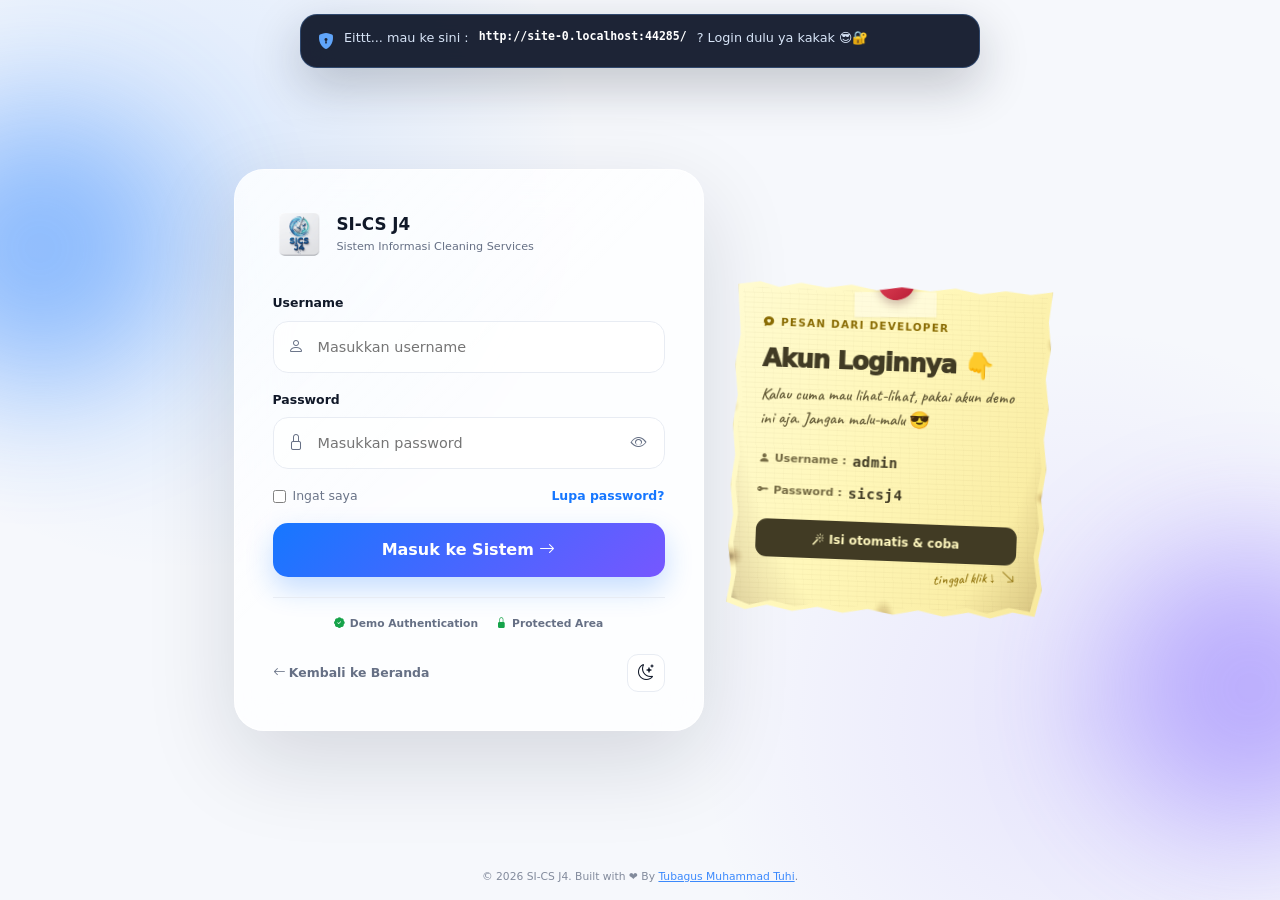
<file: index.html>
<!doctype html>
<html lang="id">
  <head>
    <meta charset="utf-8" />
    <meta name="viewport" content="width=device-width,initial-scale=1" />
    <title>SI-CS J4 | Sistem Informasi Cleaning Services</title>
    <link href="https://cdn.jsdelivr.net/npm/bootstrap@5.3.8/dist/css/bootstrap.min.css" rel="stylesheet" />
    <link rel="stylesheet" href="https://cdn.jsdelivr.net/npm/bootstrap-icons@1.11.3/font/bootstrap-icons.min.css" />
    <link rel="stylesheet" href="assets/css/style.css" />
    <link rel="stylesheet" href="assets/css/navbar.css" />
    <link rel="stylesheet" href="assets/css/cards.css" />
    <link rel="stylesheet" href="assets/css/darkmode-global.css" />
    <link rel="stylesheet" href="assets/css/animations.css" />
    <link rel="stylesheet" href="assets/css/responsive.css" />
    <link rel="stylesheet" href="assets/css/dashboard.css" />
    <link rel="stylesheet" href="assets/css/hero-logo.css" />
  </head>
  <body>
    <div id="navbarMount"></div>
    <main>
      <section class="hero-section">
        <div class="container position-relative">
          <div class="row align-items-center min-vh-75">
            <div class="col-lg-7 reveal">
              <span class="eyebrow"><i class="bi bi-stars"></i> SISTEM INFORMASI CLEANING SERVICES</span>
              <h1>Standar Bersih.<br /><span>Kerja Lebih Profesional.</span></h1>
              <p class="lead">Informasi, panduan, SOP, alat & bahan, jadwal, serta video pembelajaran cleaning services dalam satu sistem modern.</p>
              <div class="d-flex flex-wrap gap-3 mt-4">
                <a href="panduan.html" class="btn btn-primary btn-lg px-4">Mulai Belajar <i class="bi bi-arrow-right"></i></a>
                <a href="video.html" class="btn btn-outline-dark btn-lg px-4">Lihat Video <i class="bi bi-play-circle"></i></a>
              </div>
            </div>
            <div class="col-lg-5 reveal delay-1">
              <div class="hero-panel floating">
                <div class="hero-orb orb-1"></div><div class="hero-orb orb-2"></div>
                <div class="clean-icon"><img src="assets/img/logo-sics-j4-transparent.png" alt="Logo SI-CS J4"></div>
                <h3>SI-CS J4</h3>
                <p>Sistem informasi kerja yang lebih rapi, cepat, dan modern.</p>
                <div class="mini-grid">
                  <div><strong id="homeGuideCount">0</strong><span>Panduan</span></div>
                  <div><strong id="homeVideoCount">0</strong><span>Video</span></div>
                  <div><strong id="homeServiceCount">0</strong><span>Layanan</span></div>
                </div>
              </div>
            </div>
          </div>
        </div>
      </section>
      <section class="py-5"><div class="container"><div class="section-heading reveal"><span>FITUR UTAMA</span><h2>Semua kebutuhan dalam satu tempat</h2><p>Akses informasi penting cleaning services dengan antarmuka yang nyaman digunakan.</p></div><div class="row g-4" id="serviceContainer"></div></div></section>
      <section class="py-5 bg-soft"><div class="container"><div class="section-heading d-flex justify-content-between align-items-end flex-wrap gap-3 reveal"><div><span>PANDUAN TERBARU</span><h2>Belajar langkah demi langkah</h2></div><a href="panduan.html" class="btn btn-light border">Semua Panduan <i class="bi bi-arrow-right"></i></a></div><div class="row g-4" id="latestGuides"></div></div></section>
      <section class="py-5"><div class="container"><div class="row g-4 align-items-center"><div class="col-lg-5 reveal"><span class="eyebrow">VIDEO PEMBELAJARAN</span><h2 class="display-6 fw-bold mt-3">Belajar lebih mudah melalui video</h2><p class="text-secondary">Video YouTube responsif, kategori terorganisir, dan mudah diperbarui melalui file data.</p><a href="video.html" class="btn btn-primary">Buka Galeri Video</a></div><div class="col-lg-7"><div class="row g-4" id="latestVideos"></div></div></div></div></section>
    </main>
    <div id="footerMount"></div>
    <button id="backToTop" class="back-to-top"><i class="bi bi-arrow-up"></i></button>
    <script src="https://cdn.jsdelivr.net/npm/bootstrap@5.3.8/dist/js/bootstrap.bundle.min.js"></script>
    <script src="assets/js/data/guides-data.js"></script><script src="assets/js/data/videos-data.js"></script><script src="assets/js/data/services-data.js"></script>
    <script src="assets/js/components.js"></script><script src="assets/js/main.js"></script><script src="assets/js/navbar.js"></script><script src="assets/js/theme.js"></script><script src="assets/js/animations.js"></script><script src="assets/js/pages/home.js"></script>
  </body>
</html>
</file>
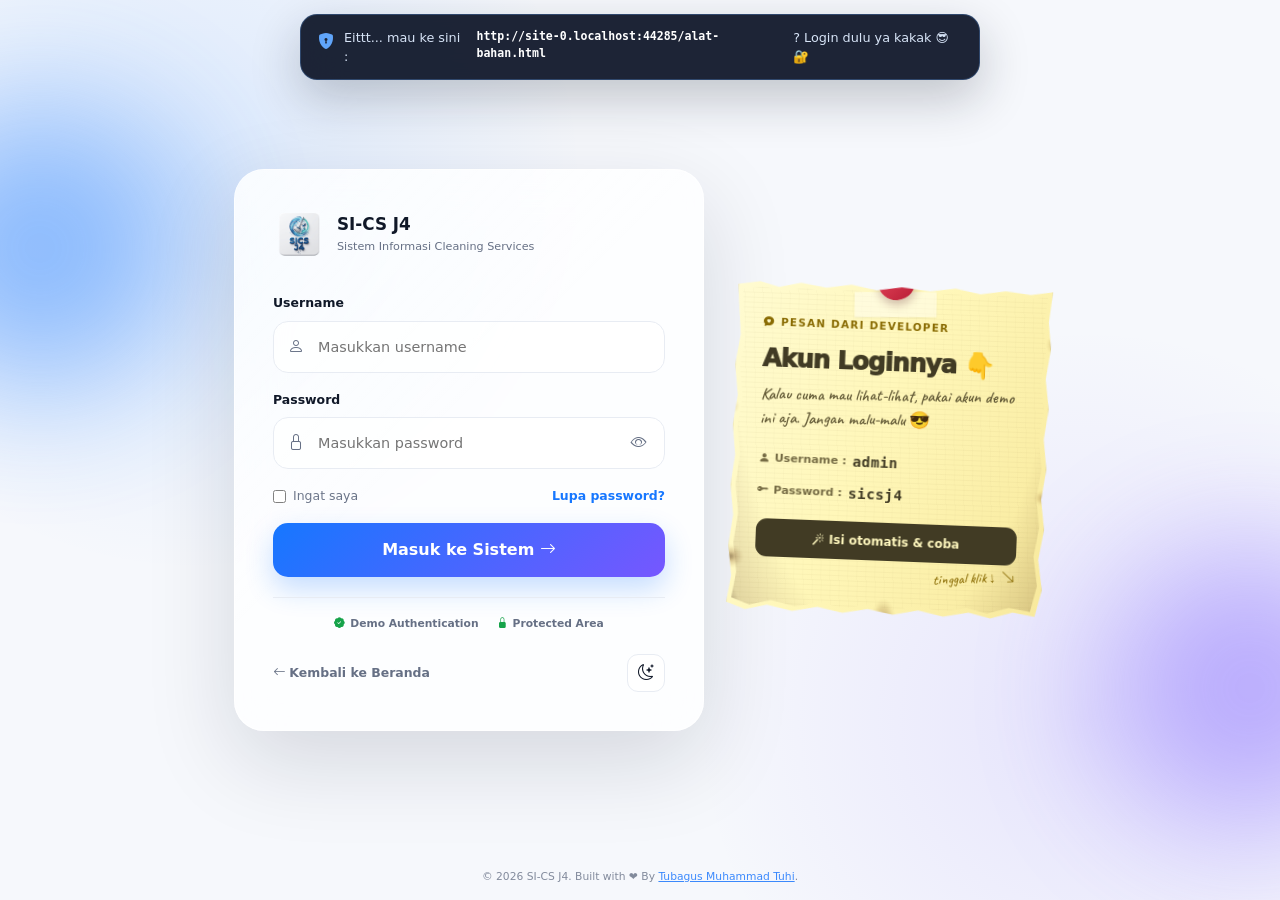
<file: alat-bahan.html>
<!doctype html><html lang="id"><head><meta charset="utf-8"/><meta name="viewport" content="width=device-width,initial-scale=1"/><title>Alat & Bahan | SI-CS J4</title><link href="https://cdn.jsdelivr.net/npm/bootstrap@5.3.8/dist/css/bootstrap.min.css" rel="stylesheet"/><link rel="stylesheet" href="https://cdn.jsdelivr.net/npm/bootstrap-icons@1.11.3/font/bootstrap-icons.min.css"/><link rel="stylesheet" href="assets/css/style.css"/><link rel="stylesheet" href="assets/css/navbar.css"/><link rel="stylesheet" href="assets/css/cards.css"/><link rel="stylesheet" href="assets/css/darkmode-global.css"/></head><body><div id="navbarMount"></div><main><section class="page-header"><div class="container"><span class="eyebrow">PERALATAN</span><h1>Alat & Bahan</h1><p>Referensi peralatan dan bahan yang umum digunakan dalam cleaning services.</p></div></section><section class="py-5"><div class="container"><div class="row g-4" id="equipmentContainer"></div></div></section></main><div id="footerMount"></div><script src="https://cdn.jsdelivr.net/npm/bootstrap@5.3.8/dist/js/bootstrap.bundle.min.js"></script><script src="assets/js/data/services-data.js"></script><script src="assets/js/components.js"></script><script src="assets/js/main.js"></script><script src="assets/js/navbar.js"></script><script src="assets/js/theme.js"></script><script src="assets/js/pages/equipment.js"></script></body></html>
</file>
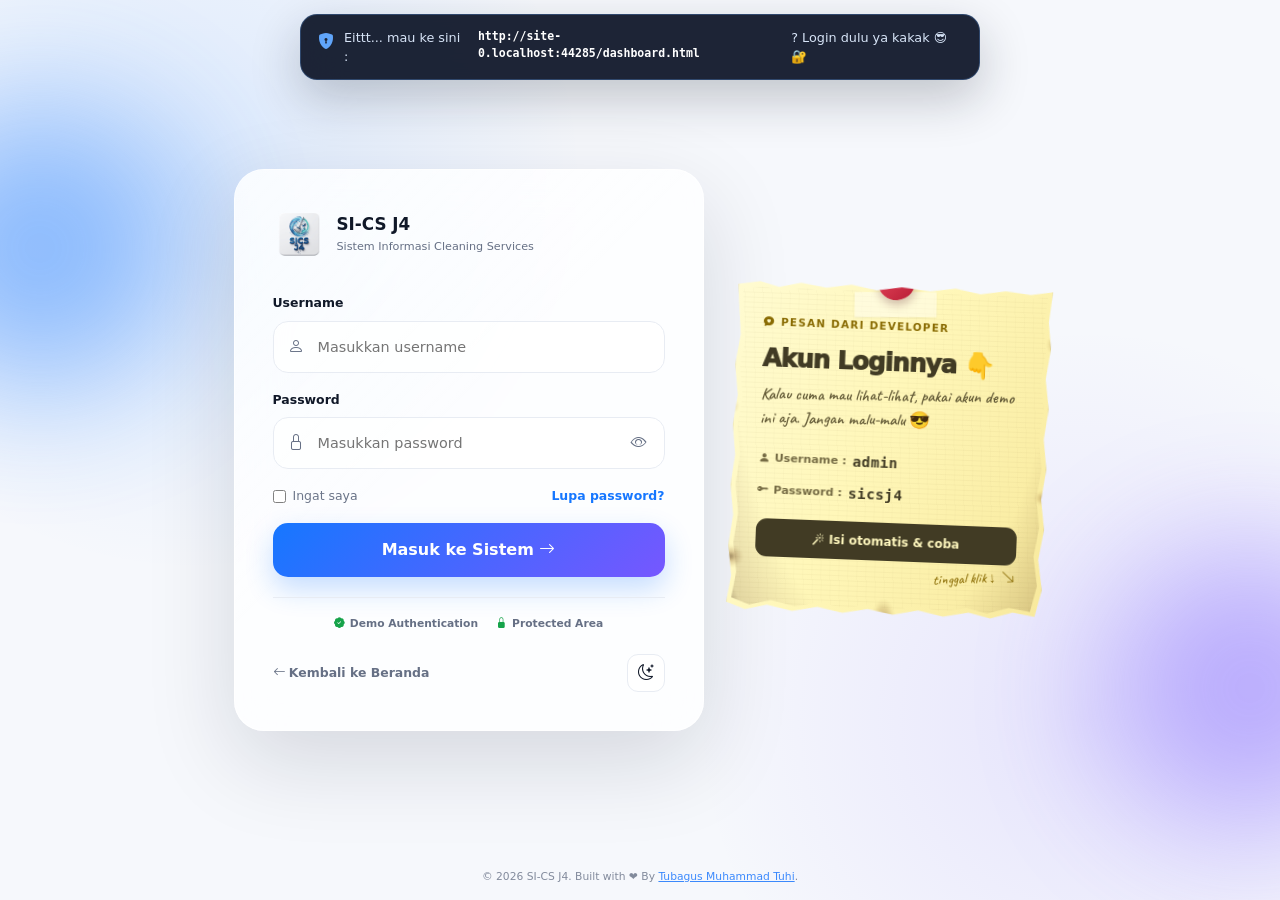
<file: dashboard.html>
<!doctype html><html lang="id"><head><meta charset="utf-8"/><meta name="viewport" content="width=device-width,initial-scale=1"/><title>Dashboard | SI-CS J4</title><link href="https://cdn.jsdelivr.net/npm/bootstrap@5.3.8/dist/css/bootstrap.min.css" rel="stylesheet"/><link rel="stylesheet" href="https://cdn.jsdelivr.net/npm/bootstrap-icons@1.11.3/font/bootstrap-icons.min.css"/><link rel="stylesheet" href="assets/css/style.css"/><link rel="stylesheet" href="assets/css/navbar.css"/><link rel="stylesheet" href="assets/css/cards.css"/><link rel="stylesheet" href="assets/css/darkmode-global.css"/></head><body><script src="assets/js/auth.js"></script><script>protectPage();</script><div id="navbarMount"></div><main><section class="page-header"><div class="container"><span class="eyebrow">DASHBOARD</span><h1>Ringkasan Sistem</h1><p>Statistik konten dan data utama SI-CS J4.</p></div></section><section class="py-5"><div class="container"><div class="row g-4" id="dashboardStats"></div></div></section></main><div id="footerMount"></div><script src="https://cdn.jsdelivr.net/npm/bootstrap@5.3.8/dist/js/bootstrap.bundle.min.js"></script><script src="assets/js/data/guides-data.js"></script><script src="assets/js/data/videos-data.js"></script><script src="assets/js/data/services-data.js"></script><script src="assets/js/data/staff-data.js"></script><script src="assets/js/components.js"></script><script src="assets/js/main.js"></script><script src="assets/js/navbar.js"></script><script src="assets/js/theme.js"></script><script src="assets/js/pages/dashboard.js"></script></body></html>
</file>
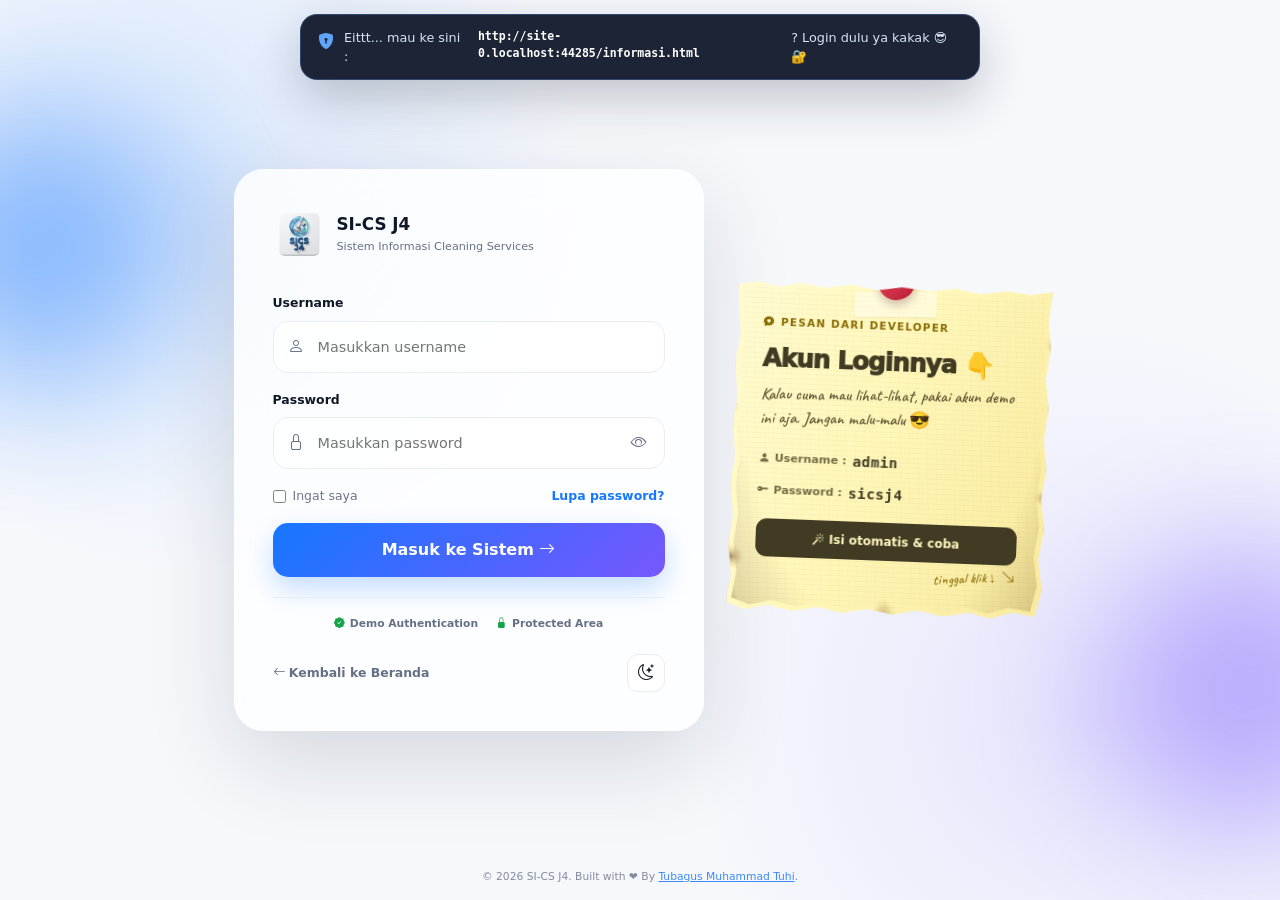
<file: informasi.html>
<!doctype html><html lang="id"><head><meta charset="utf-8"/><meta name="viewport" content="width=device-width,initial-scale=1"/><title>Informasi | SI-CS J4</title><link href="https://cdn.jsdelivr.net/npm/bootstrap@5.3.8/dist/css/bootstrap.min.css" rel="stylesheet"/><link rel="stylesheet" href="https://cdn.jsdelivr.net/npm/bootstrap-icons@1.11.3/font/bootstrap-icons.min.css"/><link rel="stylesheet" href="assets/css/style.css"/><link rel="stylesheet" href="assets/css/navbar.css"/><link rel="stylesheet" href="assets/css/cards.css"/><link rel="stylesheet" href="assets/css/darkmode-global.css"/><link rel="stylesheet" href="assets/css/animations.css"/></head><body><div id="navbarMount"></div><main><section class="page-header"><div class="container"><span class="eyebrow">INFORMASI</span><h1>Informasi Cleaning Services</h1><p>Prinsip dasar, standar kerja, dan keselamatan dalam kegiatan pembersihan.</p></div></section><section class="py-5"><div class="container"><div class="row g-4" id="informationContainer"></div></div></section></main><div id="footerMount"></div><script src="https://cdn.jsdelivr.net/npm/bootstrap@5.3.8/dist/js/bootstrap.bundle.min.js"></script><script src="assets/js/data/services-data.js"></script><script src="assets/js/components.js"></script><script src="assets/js/main.js"></script><script src="assets/js/navbar.js"></script><script src="assets/js/theme.js"></script><script src="assets/js/animations.js"></script><script src="assets/js/pages/information.js"></script></body></html>
</file>
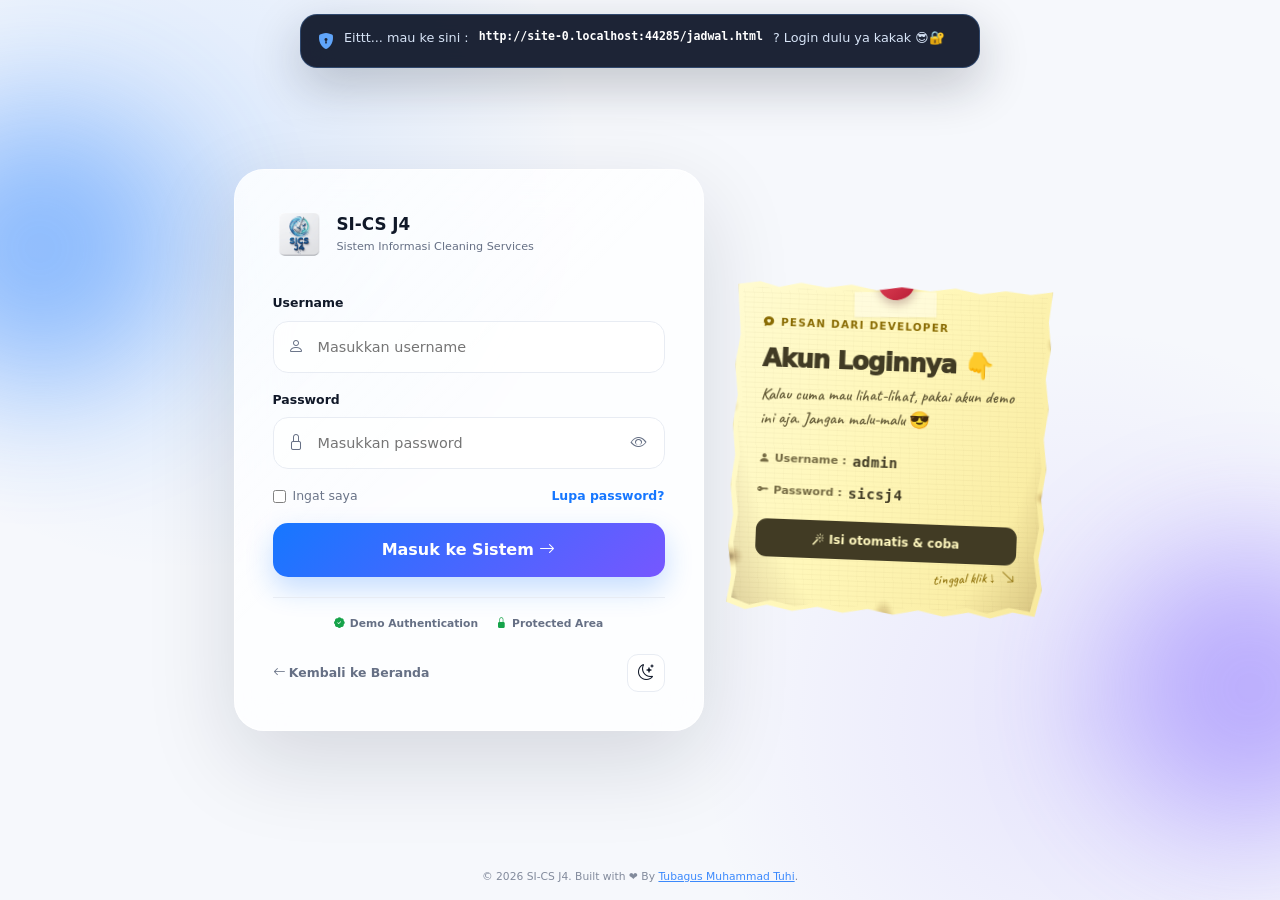
<file: jadwal.html>
<!doctype html><html lang="id"><head><meta charset="utf-8"/><meta name="viewport" content="width=device-width,initial-scale=1"/><title>Jadwal | SI-CS J4</title><link href="https://cdn.jsdelivr.net/npm/bootstrap@5.3.8/dist/css/bootstrap.min.css" rel="stylesheet"/><link rel="stylesheet" href="https://cdn.jsdelivr.net/npm/bootstrap-icons@1.11.3/font/bootstrap-icons.min.css"/><link rel="stylesheet" href="assets/css/style.css"/><link rel="stylesheet" href="assets/css/navbar.css"/><link rel="stylesheet" href="assets/css/cards.css"/><link rel="stylesheet" href="assets/css/darkmode-global.css"/></head><body><div id="navbarMount"></div><main><section class="page-header"><div class="container"><span class="eyebrow">SCHEDULE</span><h1>Jadwal Cleaning</h1><p>Daftar jadwal dan aktivitas kebersihan yang dapat diperbarui dari file data.</p></div></section><section class="py-5"><div class="container"><div class="schedule-card"><div class="table-responsive"><table class="table align-middle mb-0"><thead><tr><th>Hari</th><th>Area</th><th>Aktivitas</th><th>Waktu</th><th>Petugas</th></tr></thead><tbody id="scheduleContainer"></tbody></table></div></div></div></section></main><div id="footerMount"></div><script src="https://cdn.jsdelivr.net/npm/bootstrap@5.3.8/dist/js/bootstrap.bundle.min.js"></script><script src="assets/js/data/schedule-data.js"></script><script src="assets/js/components.js"></script><script src="assets/js/main.js"></script><script src="assets/js/navbar.js"></script><script src="assets/js/theme.js"></script><script src="assets/js/pages/schedule.js"></script></body></html>
</file>
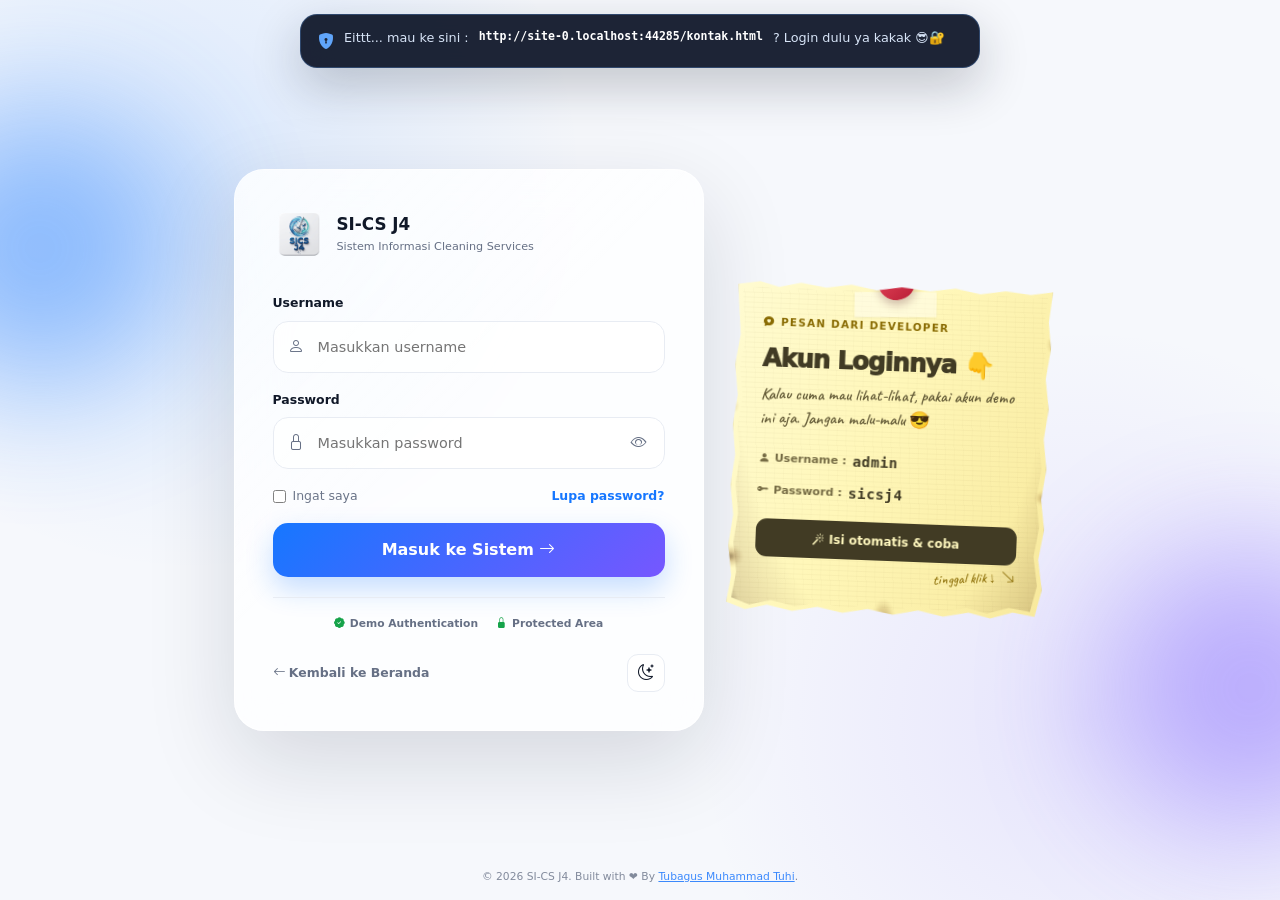
<file: kontak.html>
<!doctype html>
<html lang="id">
  <head>
    <meta charset="utf-8" />
    <meta name="viewport" content="width=device-width, initial-scale=1" />
    <meta name="description" content="Hubungi SI-CS J4 melalui WhatsApp, Email, atau Instagram." />
    <title>Kontak | SI-CS J4</title>
    <link href="https://cdn.jsdelivr.net/npm/bootstrap@5.3.8/dist/css/bootstrap.min.css" rel="stylesheet" />
    <link rel="stylesheet" href="https://cdn.jsdelivr.net/npm/bootstrap-icons@1.11.3/font/bootstrap-icons.min.css" />
    <link rel="stylesheet" href="assets/css/style.css" />
    <link rel="stylesheet" href="assets/css/navbar.css" />
    <link rel="stylesheet" href="assets/css/cards.css" />
    <link rel="stylesheet" href="assets/css/darkmode-global.css" />
    <link rel="stylesheet" href="assets/css/animations.css" />
    <link rel="stylesheet" href="assets/css/responsive.css" />
    <link rel="stylesheet" href="assets/css/contact.css" />
  </head>
  <body>
    <div id="navbarMount"></div>
    <main>
      <section class="contact-hero">
        <div class="contact-blob blob-one"></div><div class="contact-blob blob-two"></div><div class="contact-blob blob-three"></div>
        <div class="container position-relative"><div class="row justify-content-center"><div class="col-lg-9 text-center contact-hero-content">
          <span class="contact-eyebrow"><i class="bi bi-chat-heart"></i> HUBUNGI KAMI</span>
          <h1>Mari Terhubung <span>Dengan Kami</span></h1>
          <p>Punya pertanyaan, saran, atau ingin mendapatkan informasi lebih lanjut? Hubungi kami melalui platform favorit Anda.</p>
          <div class="contact-hero-buttons">
            <a href="#contactFormSection" class="btn-contact-primary"><i class="bi bi-send"></i> Kirim Pesan</a>
            <button type="button" class="btn-contact-secondary" id="scrollToSocial"><i class="bi bi-share"></i> Media Sosial</button>
          </div>
        </div></div></div>
      </section>

      <section class="contact-method-section" id="contactMethods"><div class="container">
        <div class="section-heading text-center"><span>PILIH CARA MENGHUBUNGI</span><h2>Kami Siap Membantu Anda</h2><p>Pilih salah satu platform di bawah ini.</p></div>
        <div class="row g-4 justify-content-center">
          <div class="col-md-6 col-lg-4"><div class="contact-method-card whatsapp-card"><div class="contact-card-glow"></div><div class="contact-icon-box whatsapp-icon"><i class="bi bi-whatsapp"></i></div><h3>WhatsApp</h3><p>Hubungi kami langsung melalui WhatsApp untuk komunikasi yang lebih cepat.</p><span class="contact-display" id="whatsappDisplay">Memuat kontak...</span><button class="contact-action-btn whatsapp-btn" id="whatsappButton" type="button">Chat WhatsApp <i class="bi bi-arrow-up-right"></i></button></div></div>
          <div class="col-md-6 col-lg-4"><div class="contact-method-card email-card"><div class="contact-card-glow"></div><div class="contact-icon-box email-icon"><i class="bi bi-envelope-at"></i></div><h3>Email</h3><p>Kirimkan pertanyaan atau informasi melalui email kami.</p><span class="contact-display" id="emailDisplay">Memuat kontak...</span><a href="#" class="contact-action-btn email-btn" id="emailButton">Kirim Email <i class="bi bi-arrow-up-right"></i></a></div></div>
          <div class="col-md-6 col-lg-4"><div class="contact-method-card instagram-card"><div class="contact-card-glow"></div><div class="contact-icon-box instagram-icon"><i class="bi bi-instagram"></i></div><h3>Instagram</h3><p>Ikuti informasi dan aktivitas terbaru kami melalui Instagram.</p><span class="contact-display" id="instagramDisplay">Memuat kontak...</span><a href="#" class="contact-action-btn instagram-btn" id="instagramButton" target="_blank" rel="noopener noreferrer">Buka Instagram <i class="bi bi-arrow-up-right"></i></a></div></div>
        </div>
      </div></section>

      <section class="contact-form-section" id="contactFormSection"><div class="container"><div class="contact-form-wrapper">
        <div class="contact-info-side"><div class="contact-info-content"><span class="contact-eyebrow"><i class="bi bi-lightning-charge"></i> KIRIM PESAN</span><h2>Ada yang ingin <span>ditanyakan?</span></h2><p>Isi formulir di samping. Pesan Anda akan diarahkan langsung ke WhatsApp kami.</p><div class="contact-benefit-list"><div class="contact-benefit"><div><i class="bi bi-check-lg"></i></div><span>Pesan langsung ke WhatsApp</span></div><div class="contact-benefit"><div><i class="bi bi-check-lg"></i></div><span>Tidak memerlukan database</span></div><div class="contact-benefit"><div><i class="bi bi-check-lg"></i></div><span>Cepat dan mudah digunakan</span></div></div><div class="contact-decoration"><i class="bi bi-chat-dots-fill"></i></div></div></div>
        <div class="contact-form-side"><form id="contactForm" class="modern-contact-form">
          <div class="form-group-modern"><label for="contactName"><i class="bi bi-person"></i> Nama Lengkap</label><input type="text" id="contactName" class="form-control" placeholder="Masukkan nama Anda" required /></div>
          <div class="form-group-modern"><label for="contactEmail"><i class="bi bi-envelope"></i> Email</label><input type="email" id="contactEmail" class="form-control" placeholder="email@contoh.com" required /></div>
          <div class="form-group-modern"><label for="contactSubject"><i class="bi bi-bookmark"></i> Subjek</label><select id="contactSubject" class="form-select" required><option value="">Pilih subjek pesan</option><option value="Pertanyaan Umum">Pertanyaan Umum</option><option value="Informasi Cleaning Services">Informasi Cleaning Services</option><option value="Panduan dan SOP">Panduan dan SOP</option><option value="Video Tutorial">Video Tutorial</option><option value="Kerja Sama">Kerja Sama</option><option value="Saran dan Masukan">Saran dan Masukan</option></select></div>
          <div class="form-group-modern"><label for="contactMessage"><i class="bi bi-chat-square-text"></i> Pesan</label><textarea id="contactMessage" class="form-control" rows="6" placeholder="Tuliskan pesan Anda di sini..." required></textarea></div>
          <button type="submit" class="submit-contact-btn"><span>Kirim Pesan ke WhatsApp</span><i class="bi bi-send-fill"></i></button><p class="form-note"><i class="bi bi-shield-check"></i> Pesan akan dibuka melalui WhatsApp.</p>
        </form></div>
      </div></div></section>

      <section class="social-section" id="socialSection"><div class="container"><div class="social-cta"><div class="social-cta-content"><span class="eyebrow"><i class="bi bi-heart-fill"></i> FOLLOW US</span><h2>Tetap Terhubung Dengan SI-CS J4</h2><p>Ikuti kami untuk mendapatkan informasi, panduan, dan pembaruan terbaru.</p><div class="social-buttons"><a href="#" id="socialWhatsapp" class="social-circle social-whatsapp" target="_blank" aria-label="WhatsApp"><i class="bi bi-whatsapp"></i></a><a href="#" id="socialEmail" class="social-circle social-email" aria-label="Email"><i class="bi bi-envelope-fill"></i></a><a href="#" id="socialInstagram" class="social-circle social-instagram" target="_blank" rel="noopener noreferrer" aria-label="Instagram"><i class="bi bi-instagram"></i></a></div></div></div></div></section>
    </main>
    <div id="footerMount"></div>
    <button id="backToTop" class="back-to-top" aria-label="Kembali ke atas"><i class="bi bi-arrow-up"></i></button>
    <div class="position-fixed bottom-0 end-0 p-3" style="z-index:9999"><div id="contactToast" class="toast align-items-center border-0" role="alert"><div class="d-flex"><div class="toast-body"><i class="bi bi-check-circle-fill"></i> Mengarahkan Anda ke WhatsApp...</div><button type="button" class="btn-close me-2 m-auto" data-bs-dismiss="toast"></button></div></div></div>
    <script src="https://cdn.jsdelivr.net/npm/bootstrap@5.3.8/dist/js/bootstrap.bundle.min.js"></script><script src="assets/js/components.js"></script><script src="assets/js/main.js"></script><script src="assets/js/navbar.js"></script><script src="assets/js/theme.js"></script><script src="assets/js/animations.js"></script><script src="assets/js/pages/contactdev.js"></script>
  </body>
</html>
</file>
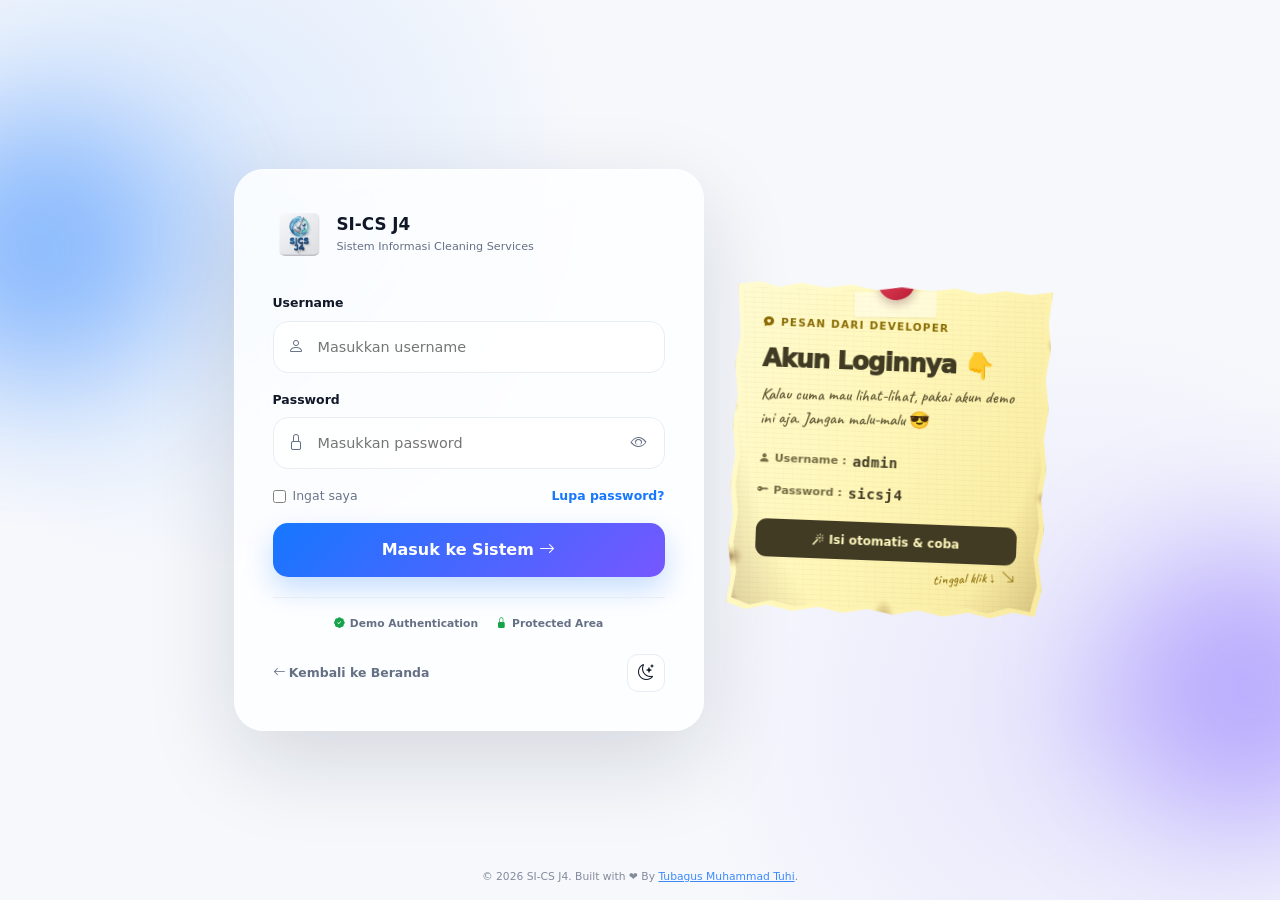
<file: login.html>
<!doctype html>
<html lang="id">
<head>
  <meta charset="utf-8" /><meta name="viewport" content="width=device-width,initial-scale=1" />
  <title>Login | SI-CS J4</title>
  <link rel="icon" type="image/png" href="assets/img/logo-sics-j4-transparent.png" />
  <link href="https://cdn.jsdelivr.net/npm/bootstrap@5.3.8/dist/css/bootstrap.min.css" rel="stylesheet" />
  <link rel="stylesheet" href="https://cdn.jsdelivr.net/npm/bootstrap-icons@1.11.3/font/bootstrap-icons.min.css" />
  <link rel="stylesheet" href="https://fonts.googleapis.com/css2?family=Caveat:wght@400;500;600;700&display=swap" />
  <link rel="stylesheet" href="assets/css/style.css" /><link rel="stylesheet" href="assets/css/darkmode-global.css" /><link rel="stylesheet" href="assets/css/final-theme-audit.css" /><link rel="stylesheet" href="assets/css/login.css" />
</head>
<body class="login-page">
<main class="login-shell"><div class="login-glow login-glow-one"></div><div class="login-glow login-glow-two"></div>
  <div class="login-stage">
    <div class="login-card">
      <div class="login-brand"><span class="login-logo"><img src="assets/img/logo-sics-j4-transparent.png" alt="Logo SI-CS J4" /></span><div><strong>SI-CS J4</strong><small>Sistem Informasi Cleaning Services</small></div></div>
      <div class="login-heading">
      </div>
      <form id="loginForm" novalidate>
        <div class="login-field"><label for="loginUsername">Username</label><div class="login-input-wrap"><i class="bi bi-person"></i><input id="loginUsername" name="username" type="text" autocomplete="username" placeholder="Masukkan username" required /></div></div>
        <div class="login-field"><label for="loginPassword">Password</label><div class="login-input-wrap"><i class="bi bi-lock"></i><input id="loginPassword" name="password" type="password" autocomplete="current-password" placeholder="Masukkan password" required /><button type="button" id="togglePassword" class="password-toggle" aria-label="Tampilkan password"><i class="bi bi-eye"></i></button></div></div>
        <div class="login-options"><label class="remember"><input type="checkbox" id="rememberLogin" /> <span>Ingat saya</span></label><button type="button" class="forgot-link" id="forgotDemo">Lupa password?</button></div>
        <div id="loginMessage" class="login-message" role="alert" aria-live="polite"></div>
        <button class="login-submit" id="loginSubmit" type="submit"><span class="submit-label">Masuk ke Sistem <i class="bi bi-arrow-right"></i></span><span class="submit-loading"><span class="spinner-border spinner-border-sm"></span> Memverifikasi...</span></button>
      </form>
      <div class="login-security"><span><i class="bi bi-patch-check-fill"></i> Demo Authentication</span><span><i class="bi bi-lock-fill"></i> Protected Area</span></div>
      <div class="login-back"><a href="/"><i class="bi bi-arrow-left"></i> Kembali ke Beranda</a><button id="loginTheme" class="login-theme" type="button" title="Ubah tema"><i class="bi bi-moon-stars"></i></button></div>
    </div>
    <aside class="demo-note" aria-label="Pesan dari developer">
      <span class="pin"><i class="bi bi-pin-fill"></i></span><div class="note-tape"></div>
      <div class="note-content">
        <span class="note-label"><i class="bi bi-chat-heart-fill"></i> PESAN DARI DEVELOPER</span>
        <h2>Akun Loginnya 👇</h2>
        <p class="note-hand">Kalau cuma mau lihat-lihat, pakai akun demo ini aja. Jangan malu-malu 😎</p>
        <div class="note-credential"><span><i class="bi bi-person-fill"></i> Username :</span><strong>admin</strong></div>
        <div class="note-credential"><span><i class="bi bi-key-fill"></i> Password :</span><strong>sicsj4</strong></div>
        <button type="button" class="note-use" id="useDemoAccount"><i class="bi bi-magic"></i> Isi otomatis & coba</button>
        <div class="note-doodle"><span>tinggal klik ↓</span><i class="bi bi-arrow-down-right"></i></div>
      </div>
    </aside>
  </div>
  <p class="login-footer">© <span id="loginYear"></span> SI-CS J4. Built with ❤️ By <a href="https://instagram.com/tubagusmuhammadtuhi" target="_blank" rel="noopener">Tubagus Muhammad Tuhi</a>.</p>
</main>
<script src="assets/js/theme.js"></script><script src="assets/js/auth.js"></script><script src="assets/js/login.js"></script>
</body></html>
</file>
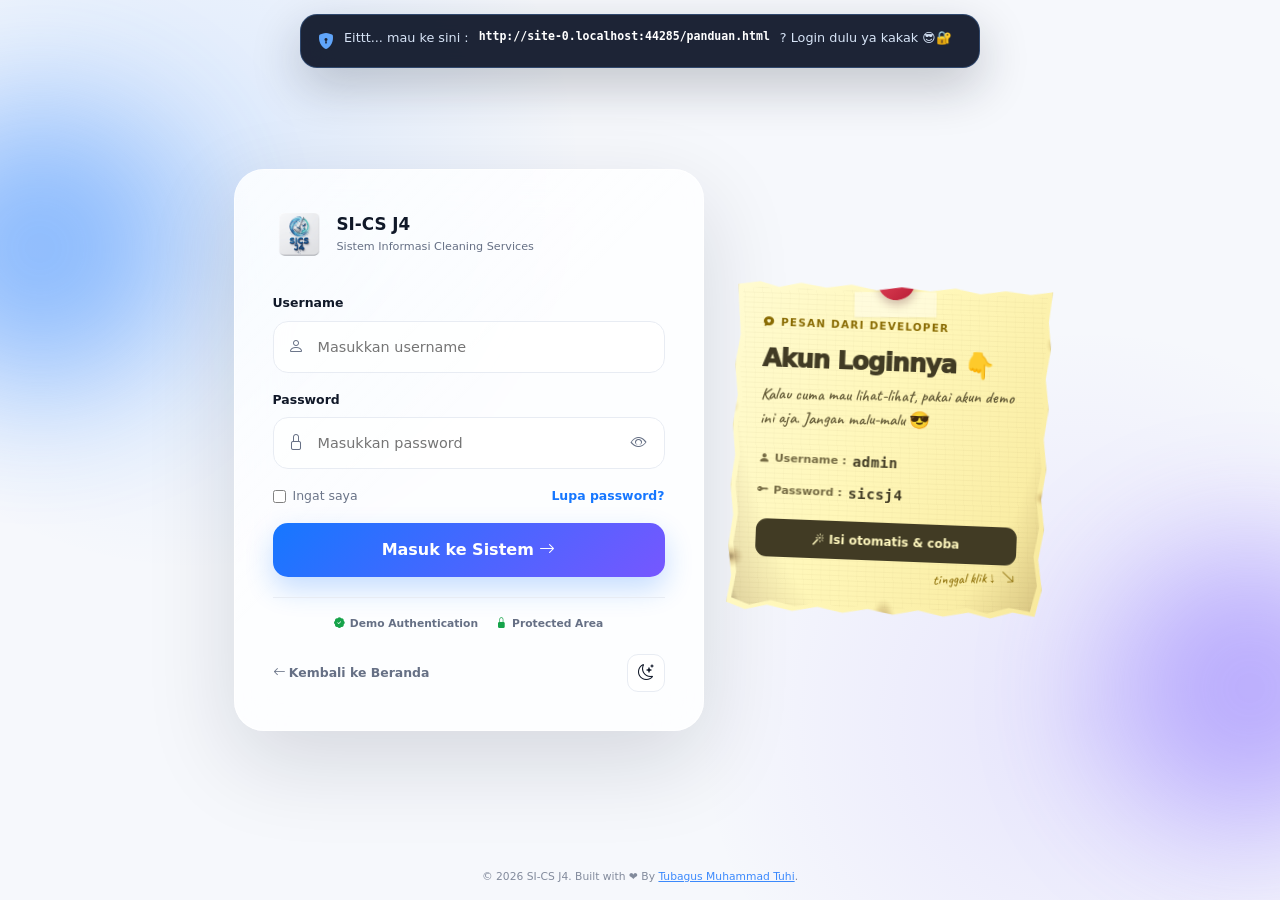
<file: panduan.html>
<!doctype html>
<html lang="id">
  <head>
    <meta charset="utf-8" />
    <meta name="viewport" content="width=device-width,initial-scale=1" />
    <title>Panduan | SI-CS J4</title>
    <link href="https://cdn.jsdelivr.net/npm/bootstrap@5.3.8/dist/css/bootstrap.min.css" rel="stylesheet" />
    <link rel="stylesheet" href="https://cdn.jsdelivr.net/npm/bootstrap-icons@1.11.3/font/bootstrap-icons.min.css" />
    <link rel="stylesheet" href="assets/css/style.css" />
    <link rel="stylesheet" href="assets/css/navbar.css" />
    <link rel="stylesheet" href="assets/css/cards.css" />
    <link rel="stylesheet" href="assets/css/darkmode-pages.css" />
    <link rel="stylesheet" href="assets/css/modal.css" />
    <link rel="stylesheet" href="assets/css/animations.css" />
    <link rel="stylesheet" href="assets/css/responsive.css" />
  </head>
  <body>
    <div id="navbarMount"></div>
    <main>
      <section class="page-header">
        <div class="container">
          <span class="eyebrow">PUSAT PENGETAHUAN</span>
          <h1>Panduan Cleaning Services</h1>
          <p>Temukan panduan kerja berdasarkan kategori dan tingkat kesulitan.</p>
        </div>
      </section>
      <section class="py-5">
        <div class="container">
          <div class="filter-panel mb-4">
            <div class="filter-header">
              <div>
                <span class="filter-label"><i class="bi bi-funnel-fill"></i> TEMUKAN PANDUAN</span>
                <h4>Cari berdasarkan kebutuhanmu</h4>
              </div>
              <span class="guide-count" id="guideCount"></span>
            </div>
            <div class="search-box">
              <i class="bi bi-search search-icon"></i>
              <input id="guideSearch" type="search" placeholder="Cari panduan cleaning..." autocomplete="off" />
              <button type="button" class="clear-search" id="clearGuideSearch" aria-label="Hapus pencarian"><i class="bi bi-x-lg"></i></button>
            </div>
            <div class="filter-divider"></div>
            <div class="filter-section">
              <span class="filter-title"><i class="bi bi-grid-3x3-gap"></i> Kategori</span>
              <div id="guideFilters" class="filter-chips"></div>
            </div>
          </div>
          <div class="row g-4" id="guidesContainer"></div>
          <div id="emptyGuides" class="empty-state d-none">
            <i class="bi bi-search"></i><h4>Data tidak ditemukan</h4><p>Coba kata kunci atau kategori lain.</p>
          </div>
        </div>
      </section>
    </main>
    <div id="footerMount"></div>
    <button id="backToTop" class="back-to-top"><i class="bi bi-arrow-up"></i></button>
    <div class="modal fade" id="guideModal" tabindex="-1" aria-labelledby="guideModalTitle" aria-hidden="true"><div class="modal-dialog modal-lg modal-dialog-centered"><div class="modal-content" id="guideModalContent"></div></div></div>
    <script src="https://cdn.jsdelivr.net/npm/bootstrap@5.3.8/dist/js/bootstrap.bundle.min.js"></script>
    <script src="assets/js/data/guides-data.js"></script>
    <script src="assets/js/components.js"></script>
    <script src="assets/js/main.js"></script>
    <script src="assets/js/navbar.js"></script>
    <script src="assets/js/theme.js"></script>
    <script src="assets/js/animations.js"></script>
    <script src="assets/js/search.js"></script>
    <script src="assets/js/modal.js"></script>
    <script src="assets/js/pages/guides.js"></script>
  </body>
</html>
</file>
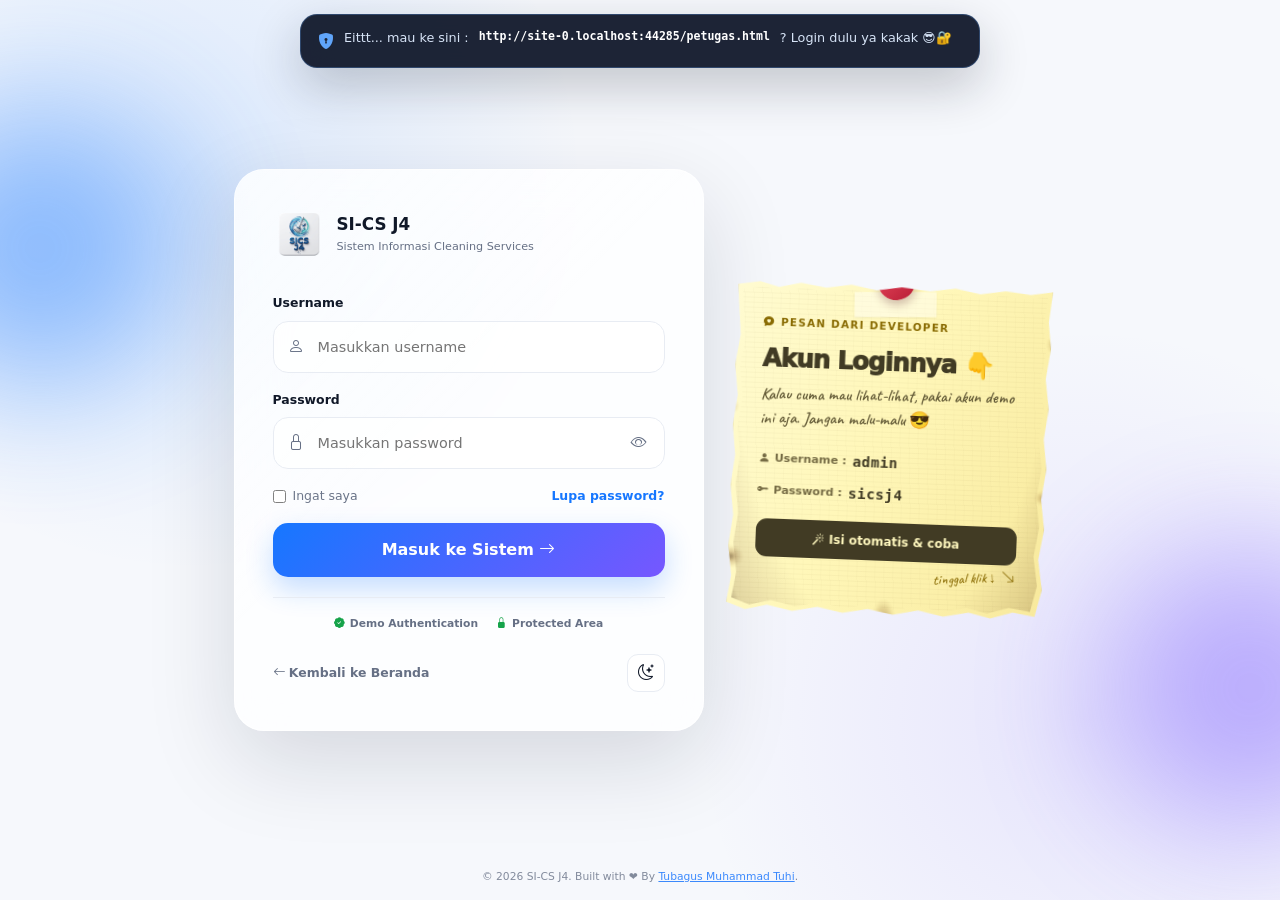
<file: petugas.html>
<!doctype html><html lang="id"><head><meta charset="utf-8"/><meta name="viewport" content="width=device-width,initial-scale=1"/><title>Petugas | SI-CS J4</title><link href="https://cdn.jsdelivr.net/npm/bootstrap@5.3.8/dist/css/bootstrap.min.css" rel="stylesheet"/><link rel="stylesheet" href="https://cdn.jsdelivr.net/npm/bootstrap-icons@1.11.3/font/bootstrap-icons.min.css"/><link rel="stylesheet" href="assets/css/style.css"/><link rel="stylesheet" href="assets/css/navbar.css"/><link rel="stylesheet" href="assets/css/cards.css"/><link rel="stylesheet" href="assets/css/darkmode-global.css"/></head><body><div id="navbarMount"></div><main><section class="page-header"><div class="container"><span class="eyebrow">TEAM</span><h1>Data Petugas</h1><p>Informasi tim dan area tanggung jawab petugas cleaning services.</p></div></section><section class="py-5"><div class="container"><div class="row g-4" id="staffContainer"></div></div></section></main><div id="footerMount"></div><script src="https://cdn.jsdelivr.net/npm/bootstrap@5.3.8/dist/js/bootstrap.bundle.min.js"></script><script src="assets/js/data/staff-data.js"></script><script src="assets/js/components.js"></script><script src="assets/js/main.js"></script><script src="assets/js/navbar.js"></script><script src="assets/js/theme.js"></script><script src="assets/js/pages/staff.js"></script></body></html>
</file>
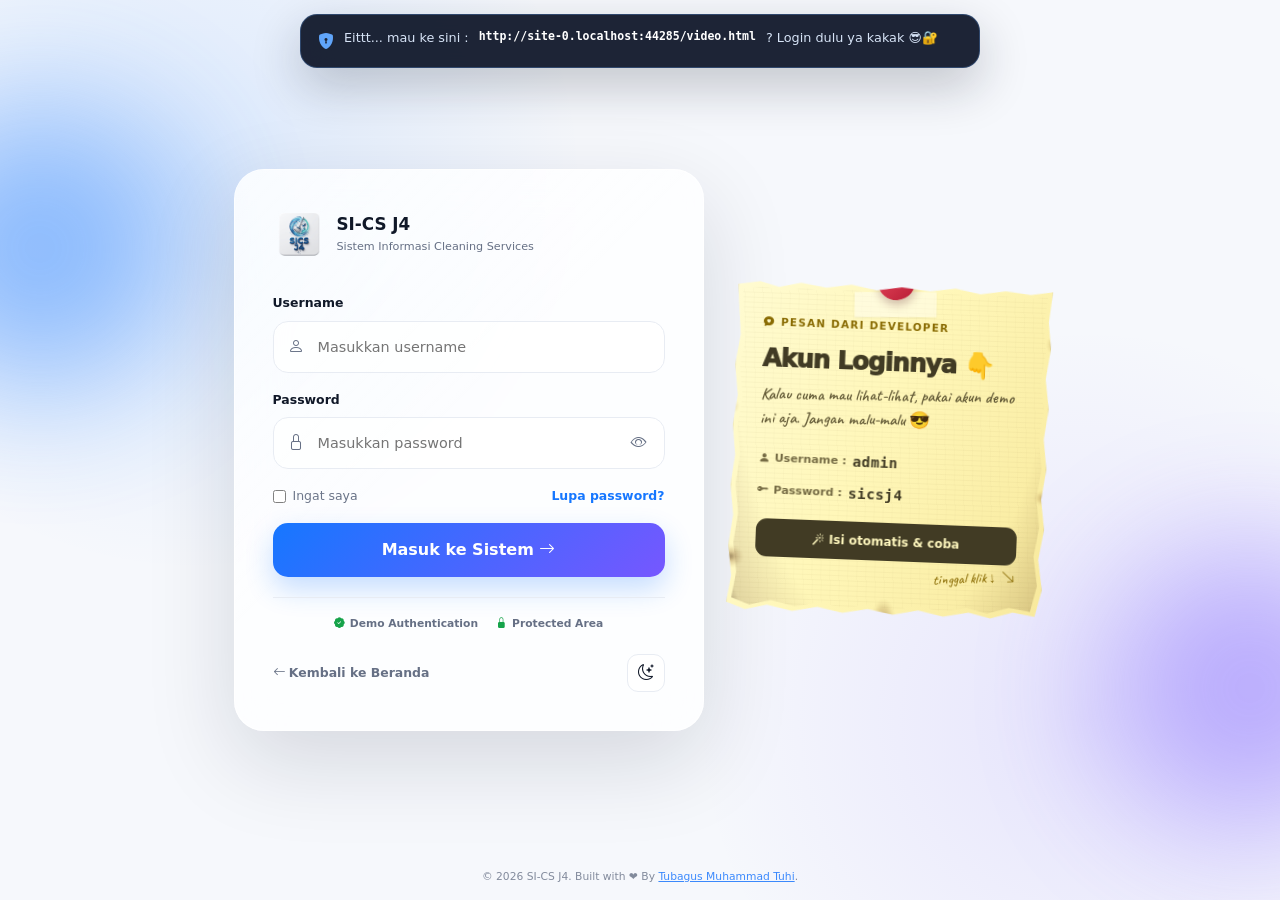
<file: video.html>
<!doctype html>
<html lang="id">
  <head>
    <meta charset="utf-8" />
    <meta name="viewport" content="width=device-width,initial-scale=1" />
    <title>Video Panduan | SI-CS J4</title>
    <link href="https://cdn.jsdelivr.net/npm/bootstrap@5.3.8/dist/css/bootstrap.min.css" rel="stylesheet" />
    <link rel="stylesheet" href="https://cdn.jsdelivr.net/npm/bootstrap-icons@1.11.3/font/bootstrap-icons.min.css" />
    <link rel="stylesheet" href="assets/css/style.css" />
    <link rel="stylesheet" href="assets/css/navbar.css" />
    <link rel="stylesheet" href="assets/css/cards.css" />
    <link rel="stylesheet" href="assets/css/darkmode-pages.css" />
    <link rel="stylesheet" href="assets/css/animations.css" />
    <link rel="stylesheet" href="assets/css/responsive.css" />
  </head>
  <body>
    <div id="navbarMount"></div>
    <main>
      <section class="page-header">
        <div class="container">
          <span class="eyebrow">VIDEO LEARNING CENTER</span>
          <h1>Video Panduan</h1>
          <p>Pelajari teknik dan prosedur cleaning melalui video pembelajaran.</p>
        </div>
      </section>
      <section class="py-5">
        <div class="container">
          <div class="filter-panel mb-4">
            <div class="filter-header">
              <div>
                <span class="filter-label"><i class="bi bi-play-circle-fill"></i> TEMUKAN VIDEO</span>
                <h4>Cari video sesuai kebutuhanmu</h4>
              </div>
              <span class="guide-count" id="videoCount"></span>
            </div>
            <div class="search-box">
              <i class="bi bi-search search-icon"></i>
              <input id="videoSearch" type="search" placeholder="Cari video cleaning..." autocomplete="off" />
              <button type="button" class="clear-search" id="clearVideoSearch" aria-label="Hapus pencarian"><i class="bi bi-x-lg"></i></button>
            </div>
            <div class="filter-divider"></div>
            <div class="filter-section">
              <span class="filter-title"><i class="bi bi-grid-3x3-gap"></i> Kategori</span>
              <div id="videoFilters" class="filter-chips"></div>
            </div>
          </div>
          <div class="row g-4" id="videosContainer"></div>
          <div id="emptyVideos" class="empty-state d-none">
            <i class="bi bi-search"></i><h4>Video tidak ditemukan</h4><p>Coba kata kunci atau kategori lain.</p>
          </div>
        </div>
      </section>
    </main>
    <div id="footerMount"></div>
    <button id="backToTop" class="back-to-top"><i class="bi bi-arrow-up"></i></button>
    <script src="https://cdn.jsdelivr.net/npm/bootstrap@5.3.8/dist/js/bootstrap.bundle.min.js"></script>
    <script src="assets/js/data/videos-data.js"></script>
    <script src="assets/js/components.js"></script>
    <script src="assets/js/main.js"></script>
    <script src="assets/js/navbar.js"></script>
    <script src="assets/js/theme.js"></script>
    <script src="assets/js/animations.js"></script>
    <script src="assets/js/search.js"></script>
    <script src="assets/js/pages/videos.js"></script>
  </body>
</html>
</file>
<file: assets/css/style.css>
:root {
  --primary: #1677ff;
  --primary2: #0b5ed7;
  --dark: #101828;
  --muted: #667085;
  --bg: #f6f8fc;
  --card: #fff;
  --border: #e8ecf3;
}
* {
  box-sizing: border-box;
}
html {
  scroll-behavior: smooth;
}
body {
  font-family:
    Inter,
    system-ui,
    -apple-system,
    "Segoe UI",
    sans-serif;
  background: var(--bg);
  color: var(--dark);
}
body.dark-mode {
  --bg: #0f172a;
  --card: #172033;
  --dark: #f5f7fb;
  --muted: #a8b3c7;
  --border: #29364d;
}
.bg-soft {
  background: linear-gradient(180deg, rgba(22, 119, 255, 0.05), transparent);
}
.min-vh-75 {
  min-height: 75vh;
}
.hero-section {
  padding: 80px 0 40px;
  overflow: hidden;
  background:
    radial-gradient(
      circle at 20% 20%,
      rgba(22, 119, 255, 0.14),
      transparent 35%
    ),
    radial-gradient(
      circle at 80% 50%,
      rgba(115, 82, 255, 0.12),
      transparent 30%
    );
}
.eyebrow {
  display: inline-flex;
  gap: 8px;
  align-items: center;
  padding: 8px 14px;
  border-radius: 999px;
  background: rgba(22, 119, 255, 0.1);
  color: var(--primary);
  font-size: 0.78rem;
  font-weight: 800;
  letter-spacing: 0.08em;
}
.hero-section h1 {
  font-size: clamp(2.7rem, 6vw, 5.5rem);
  font-weight: 900;
  line-height: 1.02;
  margin: 22px 0;
}
.hero-section h1 span {
  background: linear-gradient(90deg, var(--primary), #7a5cff);
  -webkit-background-clip: text;
  background-clip: text;
  color: transparent;
}
.lead {
  color: var(--muted);
  max-width: 650px;
}
.btn {
  border-radius: 14px;
  font-weight: 700;
  transition: 0.25s;
}
.btn-primary {
  background: linear-gradient(135deg, var(--primary), #5b4dff);
  border: 0;
  box-shadow: 0 10px 24px rgba(22, 119, 255, 0.2);
}
.btn:hover {
  transform: translateY(-2px);
}
.hero-panel,
.content-card,
.filter-panel,
.schedule-card {
  background: var(--card);
  border: 1px solid var(--border);
  border-radius: 28px;
  box-shadow: 0 25px 70px rgba(16, 24, 40, 0.08);
}
.hero-panel {
  padding: 45px;
  text-align: center;
  position: relative;
  overflow: hidden;
}
.clean-icon {
  width: 100px;
  height: 100px;
  margin: auto;
  border-radius: 30px;
  display: grid;
  place-items: center;
  font-size: 3rem;
  color: #fff;
  background: linear-gradient(135deg, var(--primary), #7a5cff);
  box-shadow: 0 20px 40px rgba(22, 119, 255, 0.25);
}
.hero-panel h3 {
  margin-top: 20px;
  font-weight: 900;
}
.hero-panel p {
  color: var(--muted);
}
.mini-grid {
  display: grid;
  grid-template-columns: repeat(3, 1fr);
  gap: 10px;
  margin-top: 25px;
}
.mini-grid div {
  padding: 15px 5px;
  background: rgba(22, 119, 255, 0.06);
  border-radius: 18px;
}
.mini-grid strong {
  display: block;
  font-size: 1.5rem;
}
.mini-grid span {
  font-size: 0.75rem;
  color: var(--muted);
}
.section-heading {
  margin-bottom: 30px;
}
.section-heading > span {
  color: var(--primary);
  font-weight: 800;
  font-size: 0.8rem;
  letter-spacing: 0.1em;
}
.section-heading h2 {
  font-weight: 900;
  margin: 8px 0;
}
.section-heading p {
  color: var(--muted);
}
.page-header {
  padding: 145px 0 65px;
  background: linear-gradient(135deg, #101828, #1b3a67);
  color: #fff;
}
.page-header h1 {
  font-size: clamp(2.3rem, 5vw, 4rem);
  font-weight: 900;
  margin: 15px 0 8px;
}
.page-header p {
  color: #cbd5e1;
}
.search-box .input-group-text,
.search-box .form-control {
  background: var(--card);
  border-color: var(--border);
  padding: 14px;
}
.search-box {
  max-width: 650px;
}
.filter-chips {
  display: flex;
  gap: 10px;
  flex-wrap: wrap;
}
.filter-chip {
  border: 1px solid var(--border);
  background: var(--card);
  color: var(--dark);
  padding: 8px 15px;
  border-radius: 999px;
  font-weight: 700;
}
.filter-chip.active,
.filter-chip:hover {
  background: var(--primary);
  color: #fff;
  border-color: var(--primary);
}
.empty-state {
  text-align: center;
  padding: 60px;
  color: var(--muted);
}
.empty-state i {
  font-size: 3rem;
}
.back-to-top {
  position: fixed;
  right: 22px;
  bottom: 22px;
  width: 48px;
  height: 48px;
  border: 0;
  border-radius: 16px;
  background: var(--primary);
  color: #fff;
  z-index: 999;
  display: none;
  box-shadow: 0 15px 35px rgba(22, 119, 255, 0.35);
}
.back-to-top.show {
  display: block;
}
.site-footer {
  background: #0d1422;
  color: #d6dce8;
  padding: 55px 0 25px;
}
.site-footer a {
  color: #d6dce8;
  text-decoration: none;
}
.orb-1,
.orb-2 {
  position: absolute;
  border-radius: 50%;
  filter: blur(5px);
  opacity: 0.25;
}
.orb-1 {
  width: 150px;
  height: 150px;
  background: #1677ff;
  top: -50px;
  left: -50px;
}
.orb-2 {
  width: 120px;
  height: 120px;
  background: #7a5cff;
  bottom: -45px;
  right: -35px;
}
.form-control {
  border-radius: 12px;
  padding: 12px;
  border-color: var(--border);
  background: var(--card);
  color: var(--dark);
}

/* =========================================
   JADWAL CLEANING - TABLE
========================================= */

.schedule-card {
  width: 100%;
  border-radius: 18px;
  overflow-x: auto;
  overflow-y: hidden;

  background: #ffffff;
  border: 1px solid #dbeafe;
  box-shadow: 0 8px 25px rgba(30, 64, 175, 0.08);

  -webkit-overflow-scrolling: touch;
}

/* Tabel tetap memiliki ukuran nyaman */
.schedule-card table {
  width: 100%;
  min-width: 750px;
  margin-bottom: 0;
}

/* ================= HEADER ================= */

.schedule-card thead th {
  background: #2563eb;
  color: #ffffff;

  padding: 17px 20px;

  font-size: 15px;
  font-weight: 600;
  letter-spacing: 0.3px;

  white-space: nowrap;
  border: none;
}

/* ================= BODY ================= */

.schedule-card tbody td {
  padding: 17px 20px;
  vertical-align: middle;

  border-color: #dbeafe;
}

/* BARIS GANJIL - BIRU PASTEL */
.schedule-card tbody tr:nth-child(odd) td {
  background-color: #eaf4ff;
}

/* BARIS GENAP - PUTIH */
.schedule-card tbody tr:nth-child(even) td {
  background-color: #ffffff;
}

/* HOVER */
.schedule-card tbody tr {
  transition: transform 0.2s ease;
}

.schedule-card tbody tr:hover td {
  background-color: #dbeafe;
}

/* ================= HARI ================= */

.day-name {
  display: flex;
  align-items: center;
  gap: 8px;

  color: #1e3a8a;
  white-space: nowrap;
}

.day-name i {
  font-size: 16px;
}

/* ================= AREA ================= */

.area-badge {
  display: inline-flex;
  align-items: center;
  gap: 6px;

  padding: 7px 11px;

  background: #dbeafe;
  color: #1d4ed8;

  border-radius: 20px;

  font-size: 13px;
  font-weight: 600;

  white-space: nowrap;
}

/* ================= AKTIVITAS ================= */

.task-text {
  display: flex;
  align-items: center;
  gap: 8px;

  color: #334155;
}

.task-text i {
  color: #2563eb;
  font-size: 17px;
}

/* ================= WAKTU ================= */

.time-badge {
  display: inline-flex;
  align-items: center;
  gap: 7px;

  color: #475569;

  white-space: nowrap;
}

/* ================= PETUGAS ================= */

.staff-badge {
  display: inline-flex;
  align-items: center;
  gap: 7px;

  padding: 8px 13px;

  background: #2563eb;
  color: #ffffff;

  border-radius: 20px;

  font-size: 13px;
  font-weight: 600;

  white-space: nowrap;
}

/* ================= SCROLLBAR ================= */

.schedule-card::-webkit-scrollbar {
  height: 7px;
}

.schedule-card::-webkit-scrollbar-track {
  background: #eff6ff;
}

.schedule-card::-webkit-scrollbar-thumb {
  background: #93c5fd;
  border-radius: 10px;
}

.schedule-card::-webkit-scrollbar-thumb:hover {
  background: #60a5fa;
}

/* =========================================
   RESPONSIVE MOBILE
========================================= */

@media (max-width: 768px) {
  .schedule-card {
    width: 100%;
    max-width: 100%;
    border-radius: 14px;
  }

  .schedule-card table {
    min-width: 680px;
  }

  .schedule-card thead th {
    padding: 14px 16px;
    font-size: 14px;
  }

  .schedule-card tbody td {
    padding: 14px 16px;
    font-size: 14px;
  }
}

@media (max-width: 480px) {
  .schedule-card table {
    min-width: 650px;
  }

  .schedule-card thead th {
    padding: 12px 14px;
    font-size: 13px;
  }

  .schedule-card tbody td {
    padding: 13px 14px;
    font-size: 13px;
  }

  .area-badge,
  .staff-badge {
    font-size: 12px;
  }
}

/* =========================================
   PREMIUM GUIDE FILTER PANEL
========================================= */

.filter-panel {
  position: relative;
  overflow: hidden;

  padding: 28px;

  background:
    radial-gradient(
      circle at top right,
      rgba(96, 165, 250, 0.18),
      transparent 32%
    ),
    #ffffff;

  border: 1px solid rgba(147, 197, 253, 0.45);
  border-radius: 24px;

  box-shadow:
    0 10px 30px rgba(30, 64, 175, 0.06),
    0 2px 8px rgba(30, 64, 175, 0.04);
}

/* Garis dekorasi atas */

.filter-panel::before {
  content: "";
  position: absolute;

  top: 0;
  left: 0;

  width: 100%;
  height: 4px;

  background: linear-gradient(90deg, #2563eb, #60a5fa, #bfdbfe);
}

/* =========================================
   HEADER FILTER
========================================= */

.filter-header {
  display: flex;
  align-items: center;
  justify-content: space-between;
  gap: 20px;

  margin-bottom: 22px;
}

.filter-label {
  display: inline-flex;
  align-items: center;
  gap: 7px;

  margin-bottom: 6px;

  color: #2563eb;

  font-size: 11px;
  font-weight: 700;
  letter-spacing: 1.2px;
}

.filter-label i {
  font-size: 13px;
}

.filter-header h4 {
  margin: 0;

  color: #1e3a5f;

  font-size: 20px;
  font-weight: 700;
}

/* Jumlah hasil */

.guide-count {
  display: inline-flex;
  align-items: center;

  padding: 8px 13px;

  background: #eff6ff;
  color: #2563eb;

  border: 1px solid #dbeafe;
  border-radius: 50px;

  font-size: 12px;
  font-weight: 700;

  white-space: nowrap;
}

/* =========================================
   SEARCH BOX PREMIUM
========================================= */

.search-box {
  position: relative;

  display: flex;
  align-items: center;

  width: 100%;
  height: 58px;

  background: #f8fbff;

  border: 1px solid #dbeafe;
  border-radius: 16px;

  transition:
    border-color 0.25s ease,
    box-shadow 0.25s ease,
    background 0.25s ease;
}

.search-box:focus-within {
  background: #ffffff;

  border-color: #60a5fa;

  box-shadow:
    0 0 0 4px rgba(59, 130, 246, 0.1),
    0 8px 20px rgba(37, 99, 235, 0.08);
}

/* Icon search */

.search-icon {
  margin-left: 20px;

  color: #60a5fa;

  font-size: 19px;

  transition:
    color 0.25s ease,
    transform 0.25s ease;
}

.search-box:focus-within .search-icon {
  color: #2563eb;
  transform: scale(1.1);
}

/* Input */

.search-box input {
  flex: 1;

  width: 100%;
  height: 100%;

  padding: 0 15px;

  background: transparent;

  border: none;
  outline: none;

  color: #1e293b;

  font-size: 15px;
}

.search-box input::placeholder {
  color: #94a3b8;
}

/* Hilangkan default X pada beberapa browser */

.search-box input::-webkit-search-cancel-button {
  display: none;
}

/* Tombol hapus */

.clear-search {
  display: flex;
  align-items: center;
  justify-content: center;

  width: 34px;
  height: 34px;

  margin-right: 12px;

  background: transparent;

  color: #94a3b8;

  border: none;
  border-radius: 10px;

  opacity: 0;
  pointer-events: none;

  cursor: pointer;

  transition:
    opacity 0.2s ease,
    background 0.2s ease,
    color 0.2s ease;
}

.search-box.has-value .clear-search {
  opacity: 1;
  pointer-events: auto;
}

.clear-search:hover {
  background: #eff6ff;
  color: #2563eb;
}

/* =========================================
   DIVIDER
========================================= */

.filter-divider {
  height: 1px;

  margin: 24px 0;

  background: linear-gradient(90deg, transparent, #dbeafe, transparent);
}

/* =========================================
   FILTER CATEGORY
========================================= */

.filter-section {
  display: flex;
  align-items: center;
  gap: 18px;
}

.filter-title {
  display: inline-flex;
  align-items: center;
  gap: 7px;

  color: #64748b;

  font-size: 13px;
  font-weight: 600;

  white-space: nowrap;
}

.filter-title i {
  color: #3b82f6;
}

/* Container tombol */

.filter-chips {
  display: flex;
  flex-wrap: wrap;
  gap: 10px;
}

/* =========================================
   PREMIUM FILTER CHIP
========================================= */

.filter-chip {
  position: relative;

  padding: 9px 16px;

  background: #ffffff;

  color: #64748b;

  border: 1px solid #dbeafe;
  border-radius: 50px;

  font-size: 13px;
  font-weight: 600;

  cursor: pointer;

  transition:
    transform 0.2s ease,
    background 0.2s ease,
    border-color 0.2s ease,
    color 0.2s ease,
    box-shadow 0.2s ease;
}

.filter-chip:hover {
  color: #2563eb;

  background: #f0f7ff;

  border-color: #93c5fd;

  transform: translateY(-2px);

  box-shadow: 0 5px 12px rgba(37, 99, 235, 0.1);
}

/* FILTER AKTIF */

.filter-chip.active {
  background: linear-gradient(135deg, #2563eb, #3b82f6);

  color: #ffffff;

  border-color: transparent;

  box-shadow: 0 6px 15px rgba(37, 99, 235, 0.25);
}

.filter-chip.active::before {
  content: "✓";

  margin-right: 6px;

  font-size: 12px;
}

/* =========================================
   RESPONSIVE
========================================= */

@media (max-width: 768px) {
  .filter-panel {
    padding: 22px 18px;

    border-radius: 20px;
  }

  .filter-header {
    align-items: flex-start;
    flex-direction: column;

    gap: 12px;
  }

  .filter-header h4 {
    font-size: 18px;
  }

  .guide-count {
    align-self: flex-start;
  }

  .filter-section {
    align-items: flex-start;
    flex-direction: column;

    gap: 12px;
  }

  .search-box {
    height: 54px;
  }
}

@media (max-width: 480px) {
  .filter-panel {
    padding: 20px 15px;
  }

  .filter-chips {
    gap: 8px;
  }

  .filter-chip {
    padding: 8px 13px;

    font-size: 12px;
  }

  .search-icon {
    margin-left: 16px;
  }

  .search-box input {
    padding: 0 12px;

    font-size: 14px;
  }
}
</file>
<file: assets/css/navbar.css>
/* =========================================================
   SI-CS J4 — PREMIUM GLASS NAVBAR
========================================================= */
.navbar-wrap{position:fixed;top:14px;left:0;width:100%;z-index:1050;padding:0 14px;pointer-events:none;transition:top .35s ease}
.custom-navbar{position:relative;max-width:1280px;margin:auto;padding:8px 12px!important;pointer-events:auto;background:rgba(255,255,255,.78);backdrop-filter:blur(20px) saturate(150%);-webkit-backdrop-filter:blur(20px) saturate(150%);border:1px solid rgba(255,255,255,.72);border-radius:22px;box-shadow:0 10px 35px rgba(16,24,40,.08);transition:background .35s ease,box-shadow .35s ease,transform .35s ease,border-color .35s ease}
.custom-navbar::after{content:"";position:absolute;inset:0;border-radius:inherit;pointer-events:none;background:linear-gradient(120deg,rgba(255,255,255,.22),transparent 35%,rgba(22,119,255,.06));opacity:.7}.custom-navbar>*{position:relative;z-index:1}
.custom-navbar.scrolled{background:rgba(255,255,255,.94);box-shadow:0 18px 45px rgba(16,24,40,.15);transform:translateY(-2px);border-color:rgba(22,119,255,.12)}
body.dark-mode .custom-navbar{background:rgba(15,23,42,.82);border-color:rgba(148,163,184,.16);box-shadow:0 12px 38px rgba(0,0,0,.2)}body.dark-mode .custom-navbar.scrolled{background:rgba(15,23,42,.96);border-color:rgba(96,165,250,.16);box-shadow:0 18px 48px rgba(0,0,0,.38)}
.navbar-brand{display:flex;align-items:center;gap:9px;font-weight:900;letter-spacing:-.02em;color:var(--dark)!important;transition:transform .25s ease}.navbar-brand:hover{transform:translateY(-1px)}
.brand-logo{display:inline-flex;align-items:center;justify-content:center;flex:0 0 auto;background:transparent!important;background-color:transparent!important;border:0!important;border-radius:0!important;box-shadow:none!important;padding:0!important;overflow:visible}
.brand-logo img{display:block;width:40px;height:40px;object-fit:contain;background:transparent!important;background-color:transparent!important;border:0!important;border-radius:0!important;box-shadow:none!important;padding:0!important;overflow:visible}
.brand-icon{width:40px;height:40px;display:inline-grid;place-items:center;border-radius:13px;background:linear-gradient(135deg,var(--primary),#7657ff);color:#fff;box-shadow:0 8px 22px rgba(22,119,255,.25);transition:transform .3s ease,box-shadow .3s ease}.navbar-brand:hover .brand-icon{transform:rotate(-6deg) scale(1.06);box-shadow:0 11px 27px rgba(22,119,255,.34)}
.navbar-nav{gap:3px}.nav-link{position:relative;color:var(--muted)!important;font-weight:750;padding:.68rem .78rem!important;border-radius:11px;transition:background .25s ease,color .25s ease,transform .25s ease}.nav-link::after{content:"";position:absolute;left:18px;right:18px;bottom:5px;height:2px;border-radius:99px;background:linear-gradient(90deg,var(--primary),#7657ff);transform:scaleX(0);transform-origin:center;transition:transform .25s ease}.nav-link:hover{color:var(--primary)!important;background:rgba(22,119,255,.07);transform:translateY(-1px)}.nav-link:hover::after,.nav-link.active::after{transform:scaleX(1)}.nav-link.active{color:var(--primary)!important;background:rgba(22,119,255,.1);font-weight:800}body.dark-mode .nav-link{color:#aebbd0!important}body.dark-mode .nav-link:hover{color:#93c5fd!important;background:rgba(96,165,250,.1)}body.dark-mode .nav-link.active{color:#93c5fd!important;background:rgba(96,165,250,.13)}
.theme-btn{position:relative;display:grid;place-items:center;border:1px solid var(--border);background:var(--card);color:var(--dark);width:42px;height:42px;border-radius:13px;transition:transform .25s ease,background .25s ease,border-color .25s ease,box-shadow .25s ease}.theme-btn:hover{transform:translateY(-2px) rotate(5deg);background:rgba(22,119,255,.08);border-color:rgba(22,119,255,.25);box-shadow:0 8px 20px rgba(22,119,255,.12)}body.dark-mode .theme-btn{background:#172033;border-color:#334155;color:#e2e8f0}body.dark-mode .theme-btn:hover{background:#243554;border-color:#3b82f6}
.navbar-toggler{width:42px;height:42px;border-radius:13px!important;color:var(--dark);background:rgba(22,119,255,.07);display:grid;place-items:center;transition:background .25s ease,transform .25s ease,box-shadow .25s ease}.navbar-toggler:hover{background:rgba(22,119,255,.13);transform:scale(1.04)}body.dark-mode .navbar-toggler{color:#e2e8f0;background:rgba(96,165,250,.1)}body.dark-mode .navbar-toggler:hover{background:rgba(96,165,250,.17)}

/* MOBILE MENU ANIMATION + INTERNAL SCROLL */
@media(max-width:991px){
 .navbar-wrap{top:8px;padding:0 8px}.custom-navbar{border-radius:19px;padding:8px 10px!important}
 .navbar-collapse{margin-top:12px;padding:12px 4px 4px;border-top:1px solid var(--border);overflow-y:auto;overflow-x:hidden;max-height:calc(100vh - 78px);overscroll-behavior:contain;-webkit-overflow-scrolling:touch;scrollbar-width:thin}
 .navbar-collapse.collapsing{height:auto!important;max-height:calc(100vh - 78px);overflow-y:auto;transition:height .4s cubic-bezier(.22,1,.36,1)}
 .navbar-collapse.show{animation:mobileMenuReveal .4s cubic-bezier(.22,1,.36,1) both}
 .navbar-nav{gap:4px}.navbar-nav .nav-item{opacity:0;transform:translateY(-8px);transition:opacity .28s ease,transform .35s cubic-bezier(.22,1,.36,1)}
 .navbar-collapse.show .nav-item{opacity:1;transform:translateY(0)}
 .navbar-collapse.show .nav-item:nth-child(1){transition-delay:.03s}.navbar-collapse.show .nav-item:nth-child(2){transition-delay:.06s}.navbar-collapse.show .nav-item:nth-child(3){transition-delay:.09s}.navbar-collapse.show .nav-item:nth-child(4){transition-delay:.12s}.navbar-collapse.show .nav-item:nth-child(5){transition-delay:.15s}.navbar-collapse.show .nav-item:nth-child(6){transition-delay:.18s}.navbar-collapse.show .nav-item:nth-child(7){transition-delay:.21s}.navbar-collapse.show .nav-item:nth-child(8){transition-delay:.24s}.navbar-collapse.show .nav-item:nth-child(9){transition-delay:.27s}
 .nav-link{padding:.78rem .9rem!important}.nav-link::after{left:14px;right:auto;width:28px;bottom:6px}.theme-btn{width:100%;margin-top:12px;opacity:0;transform:translateY(-8px)}.navbar-collapse.show .theme-btn{opacity:1;transform:translateY(0);transition:opacity .3s ease .3s,transform .4s cubic-bezier(.22,1,.36,1) .3s}
 .navbar-toggler i{display:block;transition:transform .3s ease,opacity .2s ease}.navbar-toggler.is-open{background:rgba(22,119,255,.14);box-shadow:0 6px 18px rgba(22,119,255,.12)}.navbar-toggler.is-open i{transform:rotate(90deg) scale(1.08)}
 .custom-navbar.menu-open{box-shadow:0 22px 55px rgba(16,24,40,.16)}body.dark-mode .custom-navbar.menu-open{box-shadow:0 24px 60px rgba(0,0,0,.42)}
}
@keyframes mobileMenuReveal{from{opacity:0;transform:translateY(-6px)}to{opacity:1;transform:translateY(0)}}
@media(max-width:575px){.navbar-wrap{top:6px;padding:0 6px}.custom-navbar{border-radius:17px}.brand-logo img{width:38px;height:38px}.navbar-brand{font-size:.95rem}.navbar-collapse{max-height:calc(100vh - 68px)}}
</file>
<file: assets/css/cards.css>
.feature-card,.guide-card,.video-card,.staff-card,.equipment-card,.stat-card,.info-card{height:100%;background:var(--card);border:1px solid var(--border);border-radius:24px;overflow:hidden;transition:transform .35s cubic-bezier(.22,1,.36,1),box-shadow .35s ease,border-color .35s ease;position:relative;will-change:transform}.feature-card:hover,.guide-card:hover,.video-card:hover,.staff-card:hover,.equipment-card:hover,.stat-card:hover,.info-card:hover{transform:translateY(-9px);box-shadow:0 24px 55px rgba(16,24,40,.13);border-color:rgba(22,119,255,.35)}.feature-card:active,.guide-card:active,.video-card:active,.staff-card:active,.equipment-card:active,.stat-card:active,.info-card:active{transform:translateY(-5px) scale(.992);transition-duration:.12s}.feature-card:before,.guide-card:before,.info-card:before{content:"";position:absolute;top:0;left:-110%;width:65%;height:100%;background:linear-gradient(90deg,transparent,rgba(255,255,255,.35),transparent);transform:skewX(-20deg);transition:.65s}.feature-card:hover:before,.guide-card:hover:before,.info-card:hover:before{left:150%}.feature-card .card-body,.guide-card .card-body,.info-card .card-body{padding:26px}.card-icon,.guide-icon,.equipment-icon,.staff-avatar{width:58px;height:58px;display:grid;place-items:center;border-radius:18px;font-size:1.5rem;background:linear-gradient(135deg,rgba(22,119,255,.14),rgba(122,92,255,.12));color:var(--primary);transition:transform .35s cubic-bezier(.22,1,.36,1),box-shadow .35s ease}.feature-card:hover .card-icon,.guide-card:hover .guide-icon{transform:rotate(-8deg) scale(1.1);box-shadow:0 10px 24px rgba(22,119,255,.14)}.guide-meta{display:flex;justify-content:space-between;gap:10px;color:var(--muted);font-size:.82rem;margin-top:18px}.video-card iframe{border:0}.video-card .ratio{overflow:hidden;background:#111}.video-frame{position:relative}.video-play-overlay{position:absolute;inset:0;display:grid;place-items:center;background:linear-gradient(135deg,rgba(15,23,42,.1),rgba(15,23,42,.3));opacity:0;pointer-events:none;transition:opacity .3s ease}.video-play-overlay i{display:grid;place-items:center;width:58px;height:58px;padding-left:3px;background:rgba(37,99,235,.92);color:#fff;border-radius:50%;font-size:2rem;box-shadow:0 10px 30px rgba(37,99,235,.3);transition:transform .3s cubic-bezier(.22,1,.36,1),box-shadow .3s ease}.video-card:hover .video-play-overlay{opacity:1}.video-card:hover .video-play-overlay i{transform:scale(1.08);box-shadow:0 14px 36px rgba(37,99,235,.38)}.video-info{padding:20px 22px 22px}.video-info h5{color:var(--dark);font-weight:700;line-height:1.35}.video-info p{line-height:1.65;font-size:.9rem}.staff-avatar{width:70px;height:70px;border-radius:50%;font-size:1.8rem;margin-bottom:15px}.staff-card{padding:25px;text-align:center}.equipment-card{padding:25px}.stat-card{padding:26px}.stat-card .stat-icon{font-size:1.8rem;color:var(--primary);transition:transform .3s ease}.stat-card:hover .stat-icon{transform:translateY(-3px) scale(1.08)}.stat-number{font-size:2.4rem;font-weight:900;margin-top:14px}.schedule-card{overflow:hidden}.table{--bs-table-bg:var(--card);--bs-table-color:var(--dark);--bs-table-border-color:var(--border)}

/* GLOBAL BUTTON MICRO-INTERACTIONS */
.btn{position:relative;overflow:hidden;transform:translateZ(0);transition:transform .22s cubic-bezier(.22,1,.36,1),box-shadow .25s ease,background-color .25s ease,border-color .25s ease}.btn:hover{transform:translateY(-2px)}.btn:active{transform:translateY(0) scale(.97);transition-duration:.08s}.btn:focus-visible{outline:0;box-shadow:0 0 0 4px rgba(22,119,255,.18)}.btn::after{content:"";position:absolute;top:-80%;left:-55%;width:35%;height:260%;background:linear-gradient(90deg,transparent,rgba(255,255,255,.28),transparent);transform:rotate(20deg) translateX(-220%);transition:transform .65s ease;pointer-events:none}.btn:hover::after{transform:rotate(20deg) translateX(520%)}.btn i{transition:transform .25s cubic-bezier(.22,1,.36,1)}.btn:hover i{transform:translateX(2px)}
body.dark-mode .btn:focus-visible{box-shadow:0 0 0 4px rgba(96,165,250,.2)}

/* =========================================
   ALAT & BAHAN — POLISHING
========================================= */
.equipment-card{display:flex;flex-direction:column;align-items:flex-start;min-height:205px;padding:28px}.equipment-card .equipment-icon{flex:0 0 auto}.equipment-card h4{color:var(--dark);font-size:1.08rem;font-weight:800;line-height:1.3;margin-bottom:8px}.equipment-card p{color:var(--muted);line-height:1.65;font-size:.92rem}.equipment-card:hover .equipment-icon{transform:translateY(-4px) rotate(-5deg) scale(1.08);box-shadow:0 12px 28px rgba(22,119,255,.16)}
body.dark-mode .equipment-card .equipment-icon{background:linear-gradient(135deg,rgba(96,165,250,.16),rgba(167,139,250,.13));color:#93c5fd;box-shadow:0 0 0 1px rgba(147,197,253,.06)}
body.dark-mode .equipment-card:hover{box-shadow:0 24px 55px rgba(0,0,0,.28)}
@media (max-width:767.98px){.equipment-card{min-height:0;padding:22px;border-radius:20px}.equipment-card .equipment-icon{width:54px;height:54px;border-radius:16px;font-size:1.35rem}.equipment-card h4{font-size:1rem;margin-top:16px!important}.equipment-card p{font-size:.88rem;line-height:1.6}.equipment-card:hover{transform:translateY(-5px)}}

/* =========================================
   PETUGAS — POLISHING
========================================= */
.staff-card{display:flex;flex-direction:column;align-items:center;justify-content:flex-start;min-height:230px;padding:28px 22px}.staff-card .staff-avatar{flex:0 0 auto}.staff-card h5{color:var(--dark);font-size:1.05rem;font-weight:800;line-height:1.3;margin:0 0 10px}.staff-card .badge{border-radius:999px;padding:.48rem .75rem;font-weight:700;letter-spacing:.01em;box-shadow:0 6px 16px rgba(37,99,235,.16)}.staff-card p{color:var(--muted);font-size:.9rem;line-height:1.55}.staff-card:hover .staff-avatar{transform:translateY(-4px) scale(1.08);box-shadow:0 12px 28px rgba(22,119,255,.16)}
body.dark-mode .staff-card .staff-avatar{background:linear-gradient(135deg,rgba(96,165,250,.16),rgba(167,139,250,.13));color:#93c5fd;box-shadow:0 0 0 1px rgba(147,197,253,.06)}
body.dark-mode .staff-card .badge{box-shadow:0 6px 18px rgba(37,99,235,.22)}
body.dark-mode .staff-card:hover{box-shadow:0 24px 55px rgba(0,0,0,.28)}
@media (max-width:767.98px){.staff-card{min-height:0;padding:24px 20px;border-radius:20px}.staff-card .staff-avatar{width:62px;height:62px;font-size:1.55rem}.staff-card h5{font-size:1rem}.staff-card p{font-size:.88rem}}

@media (prefers-reduced-motion:reduce){.feature-card,.guide-card,.video-card,.staff-card,.equipment-card,.stat-card,.info-card,.btn,.card-icon,.guide-icon,.equipment-icon,.staff-avatar,.stat-icon,.video-play-overlay,.video-play-overlay i{transition:none!important;animation:none!important}.feature-card:hover,.guide-card:hover,.video-card:hover,.staff-card:hover,.equipment-card:hover,.stat-card:hover,.info-card:hover,.btn:hover,.equipment-card:hover .equipment-icon,.staff-card:hover .staff-avatar{transform:none}.feature-card:before,.guide-card:before,.info-card:before,.btn:after{display:none}}
</file>
<file: assets/css/darkmode-global.css>
/* =========================================
   GLOBAL DARK MODE - CARD & COMPONENTS
========================================= */

body.dark-mode .feature-card,body.dark-mode .guide-card,body.dark-mode .video-card,body.dark-mode .staff-card,body.dark-mode .equipment-card,body.dark-mode .stat-card,body.dark-mode .info-card { background:var(--card)!important; color:#e2e8f0; border-color:var(--border)!important; }
body.dark-mode .feature-card .card-body,body.dark-mode .guide-card .card-body,body.dark-mode .video-card .video-info { background:transparent; }
body.dark-mode .feature-card h1,body.dark-mode .feature-card h2,body.dark-mode .feature-card h3,body.dark-mode .feature-card h4,body.dark-mode .feature-card h5,body.dark-mode .feature-card h6,body.dark-mode .guide-card h1,body.dark-mode .guide-card h2,body.dark-mode .guide-card h3,body.dark-mode .guide-card h4,body.dark-mode .guide-card h5,body.dark-mode .guide-card h6,body.dark-mode .video-card h1,body.dark-mode .video-card h2,body.dark-mode .video-card h3,body.dark-mode .video-card h4,body.dark-mode .video-card h5,body.dark-mode .video-card h6,body.dark-mode .staff-card h1,body.dark-mode .staff-card h2,body.dark-mode .staff-card h3,body.dark-mode .staff-card h4,body.dark-mode .staff-card h5,body.dark-mode .staff-card h6,body.dark-mode .equipment-card h1,body.dark-mode .equipment-card h2,body.dark-mode .equipment-card h3,body.dark-mode .equipment-card h4,body.dark-mode .equipment-card h5,body.dark-mode .equipment-card h6,body.dark-mode .stat-card h1,body.dark-mode .stat-card h2,body.dark-mode .stat-card h3,body.dark-mode .stat-card h4,body.dark-mode .stat-card h5,body.dark-mode .stat-card h6,body.dark-mode .info-card h1,body.dark-mode .info-card h2,body.dark-mode .info-card h3,body.dark-mode .info-card h4,body.dark-mode .info-card h5,body.dark-mode .info-card h6,body.dark-mode .card-title { color:#e2e8f0!important; }
body.dark-mode .feature-card p,body.dark-mode .guide-card p,body.dark-mode .video-card p,body.dark-mode .staff-card p,body.dark-mode .equipment-card p,body.dark-mode .stat-card p,body.dark-mode .info-card p,body.dark-mode .card-text { color:#94a3b8!important; }
body.dark-mode .text-dark,body.dark-mode .text-body { color:#e2e8f0!important; }
body.dark-mode .text-secondary,body.dark-mode .text-muted { color:#94a3b8!important; }
body.dark-mode .feature-card a:not(.btn),body.dark-mode .guide-card a:not(.btn),body.dark-mode .video-card a:not(.btn),body.dark-mode .staff-card a:not(.btn),body.dark-mode .equipment-card a:not(.btn),body.dark-mode .stat-card a:not(.btn),body.dark-mode .info-card a:not(.btn) { color:#93c5fd; }

/* =========================================
   JADWAL — TABLE DARK MODE
========================================= */
body.dark-mode .schedule-card { background:var(--card); border:1px solid var(--border); border-radius:24px; overflow:hidden; box-shadow:0 18px 45px rgba(0,0,0,.22); }
body.dark-mode .schedule-card .table { --bs-table-bg:var(--card); --bs-table-color:#94a3b8; --bs-table-border-color:var(--border); color:#94a3b8; background:var(--card); }
body.dark-mode .schedule-card .table thead th { background:#172033; color:#e2e8f0; border-color:var(--border); font-weight:800; white-space:nowrap; }
body.dark-mode .schedule-card .table tbody tr:nth-child(odd) td { background:#111827; color:#94a3b8; border-color:var(--border); }
body.dark-mode .schedule-card .table tbody tr:nth-child(even) td { background:#172033; color:#cbd5e1; border-color:var(--border); }
body.dark-mode .schedule-card .table tbody tr:hover td { background:#243554; color:#f1f5f9; border-color:#3b82f6; }
body.dark-mode .schedule-card .table tbody td { transition:background-color .2s ease,color .2s ease,border-color .2s ease; }
body.dark-mode .schedule-card .table-responsive { background:var(--card); }

/* =========================================
   TABLE AUDIT — LIGHT/DARK + MOBILE
========================================= */
.schedule-card .table{border-collapse:separate;border-spacing:0}.schedule-card .table td,.schedule-card .table th{vertical-align:middle}.schedule-card .table-responsive{overflow-x:auto;overflow-y:hidden;scrollbar-width:thin;scrollbar-color:#93c5fd transparent;-webkit-overflow-scrolling:touch}.schedule-card .table-responsive::-webkit-scrollbar{height:7px}.schedule-card .table-responsive::-webkit-scrollbar-track{background:transparent}.schedule-card .table-responsive::-webkit-scrollbar-thumb{background:#93c5fd;border-radius:999px}.schedule-card .table-responsive::-webkit-scrollbar-thumb:hover{background:#60a5fa}.schedule-card .day-name,.schedule-card .task-text,.schedule-card .time-badge{min-width:max-content}.schedule-card .area-badge,.schedule-card .staff-badge{white-space:nowrap}.schedule-card .table thead th{position:sticky;top:0;z-index:2}.schedule-card .table tbody tr{transition:background-color .2s ease}.schedule-card .table tbody tr:hover .area-badge{background:#bfdbfe}.schedule-card .table tbody tr:hover .staff-badge{filter:brightness(1.05)}
body.dark-mode .schedule-card .table-responsive{scrollbar-color:#475569 transparent}body.dark-mode .schedule-card .table tbody tr:hover .area-badge{background:#1e40af;color:#dbeafe}body.dark-mode .schedule-card .table tbody tr:hover .staff-badge{background:#3b82f6;color:#fff}
@media(max-width:768px){.schedule-card{border-radius:20px}.schedule-card .table{min-width:720px}.schedule-card .table thead th{padding:15px 16px;font-size:.82rem}.schedule-card .table tbody td{padding:15px 16px;font-size:.85rem}.schedule-card .area-badge,.schedule-card .staff-badge{padding:7px 10px;font-size:.78rem}.schedule-card .task-text{line-height:1.45}}
@media(max-width:480px){.schedule-card .table{min-width:680px}.schedule-card .table thead th{padding:13px 14px}.schedule-card .table tbody td{padding:13px 14px;font-size:.8rem}}
@media(prefers-reduced-motion:reduce){.schedule-card .table tbody tr,.schedule-card .table tbody td{transition:none!important}}
</file>
<file: assets/css/animations.css>
/* =========================================================
   ANIMASI GLOBAL
   Mengatur efek kemunculan, penundaan, dan gerakan mengambang
   yang digunakan oleh berbagai komponen SICS.
========================================================= */

/* Efek reveal: elemen muncul dari bawah secara halus. */
.reveal{opacity:0;transform:translateY(25px);transition:opacity .65s ease,transform .65s ease}.reveal.visible{opacity:1;transform:none}

/* Penundaan animasi untuk elemen bertingkat. */
.delay-1{transition-delay:.15s}

/* Efek mengambang yang dapat dipakai pada komponen dekoratif. */
.floating{animation:float 5s ease-in-out infinite}

/* Keyframe gerakan naik-turun ringan. */
@keyframes float{50%{transform:translateY(-10px)}}
</file>
<file: assets/css/responsive.css>
@media (max-width: 991px) {
  .hero-section {
    padding-top: 45px;
  }
  .hero-panel {
    margin-top: 20px;
  }
  .navbar-collapse {
    padding-top: 12px;
  }
  .page-header {
    padding-top: 125px;
  }
}
@media (max-width: 576px) {
  .hero-panel {
    padding: 30px 20px;
  }
  .mini-grid {
    gap: 7px;
  }
  .hero-section h1 {
    font-size: 2.8rem;
  }
  .page-header {
    padding-bottom: 45px;
  }
}

/* =========================================================
   MOBILE HERO FIX
   Mencegah konten hero tertutup navbar
========================================================= */

@media (max-width: 991.98px) {
  .hero-section {
    padding-top: 100px !important;
  }

  .hero-section .min-vh-75 {
    min-height: calc(75vh - 100px);
  }
}

@media (max-width: 576px) {
  .hero-section {
    padding-top: 115px !important;
    padding-bottom: 50px;
  }

  .hero-section .row {
    min-height: auto !important;
  }

  .hero-section h1 {
    margin-top: 18px;
    font-size: clamp(2.2rem, 11vw, 3.4rem);
    line-height: 1.08;
  }

  .hero-section .lead {
    font-size: 1rem;
  }

  .hero-section .eyebrow {
    font-size: 0.68rem;
    line-height: 1.4;
  }
}
</file>
<file: assets/css/dashboard.css>
/* =========================================================
   SI-CS J4 — DASHBOARD / HOME POLISH
   Visual consistency only — no functional changes.
========================================================= */

.hero-panel{min-height:430px;display:flex;flex-direction:column;justify-content:center;box-shadow:0 28px 80px rgba(16,24,40,.12);transition:transform .4s cubic-bezier(.22,1,.36,1),box-shadow .4s ease}
.hero-panel:hover{transform:translateY(-5px);box-shadow:0 34px 90px rgba(16,24,40,.16)}
.clean-icon{transition:transform .4s cubic-bezier(.22,1,.36,1),box-shadow .4s ease}
.hero-panel:hover .clean-icon{transform:translateY(-4px) scale(1.04);box-shadow:0 24px 50px rgba(22,119,255,.3)}
.hero-panel h3{letter-spacing:-.02em}
.hero-section .btn-outline-dark{border-color:var(--dark);color:var(--dark)}
.hero-section .btn-outline-dark:hover{background:var(--dark);color:var(--bg)}
.hero-section .lead{line-height:1.8}
.hero-section .eyebrow{box-shadow:0 8px 24px rgba(22,119,255,.07)}

.feature-card h4,.guide-card h5{color:var(--dark);font-weight:800;letter-spacing:-.015em}
.feature-card .card-body,.guide-card .card-body{min-height:250px}
.feature-card p,.guide-card p{line-height:1.65}
.guide-card .guide-meta{border-top:1px solid var(--border);padding-top:14px}

.mini-grid div{transition:transform .25s ease,background .25s ease,box-shadow .25s ease}
.mini-grid div:hover{transform:translateY(-3px);background:rgba(22,119,255,.1);box-shadow:0 10px 24px rgba(22,119,255,.08)}

.video-card{height:100%;border:1px solid var(--border);background:var(--card);box-shadow:0 18px 45px rgba(16,24,40,.08);transition:transform .35s cubic-bezier(.22,1,.36,1),box-shadow .35s ease,border-color .35s ease}
.video-card:hover{transform:translateY(-7px);box-shadow:0 25px 60px rgba(16,24,40,.14);border-color:rgba(22,119,255,.3)}
.video-info{min-height:96px}
.video-info strong{display:block;color:var(--dark);line-height:1.4}
.bg-soft .btn-light{background:var(--card);color:var(--dark);border-color:var(--border)!important}
.bg-soft .btn-light:hover{background:var(--primary);color:#fff;border-color:var(--primary)!important}

body.dark-mode .hero-section{background:radial-gradient(circle at 20% 20%,rgba(37,99,235,.2),transparent 35%),radial-gradient(circle at 80% 50%,rgba(124,58,237,.16),transparent 30%)}
body.dark-mode .hero-panel,body.dark-mode .video-card{box-shadow:0 28px 80px rgba(0,0,0,.24)}
body.dark-mode .hero-section .btn-outline-dark{border-color:#94a3b8;color:#e2e8f0}
body.dark-mode .hero-section .btn-outline-dark:hover{background:#e2e8f0;color:#0f172a}
body.dark-mode .mini-grid div{background:rgba(96,165,250,.09)}
body.dark-mode .mini-grid div:hover{background:rgba(96,165,250,.15)}
body.dark-mode .feature-card h4,body.dark-mode .guide-card h5,body.dark-mode .video-info strong{color:#e2e8f0}
body.dark-mode .guide-card .guide-meta{border-color:var(--border)}

@media(max-width:991px){.hero-section{padding-top:65px}.hero-panel{min-height:390px;margin-top:15px}.feature-card .card-body,.guide-card .card-body{min-height:230px}}
@media(max-width:576px){.hero-section{padding:55px 0 30px}.hero-section h1{font-size:clamp(2.35rem,12vw,3.5rem);margin:18px 0}.hero-section .lead{font-size:1rem;line-height:1.7}.hero-section .btn{width:100%}.hero-panel{min-height:0;padding:32px 22px;border-radius:24px}.clean-icon{width:82px;height:82px;border-radius:24px;font-size:2.4rem}.mini-grid{gap:7px}.mini-grid div{padding:12px 3px}.mini-grid strong{font-size:1.3rem}.feature-card .card-body,.guide-card .card-body{min-height:0;padding:22px}.video-info{min-height:0;padding:18px}.hero-panel:hover,.video-card:hover{transform:none}}
@media(prefers-reduced-motion:reduce){.hero-panel,.clean-icon,.mini-grid div,.video-card{transition:none!important}.hero-panel:hover,.clean-icon,.mini-grid div,.video-card:hover{transform:none!important}}
</file>
<file: assets/css/hero-logo.css>
/* HERO PANEL — LOGO SICS */
.clean-icon {
  width: 100px;
  height: 100px;
  margin: auto;
  display: grid;
  place-items: center;
  background: transparent !important;
  border: 0 !important;
  border-radius: 0 !important;
  box-shadow: none !important;
  padding: 0 !important;
}

.clean-icon img {
  display: block;
  width: 100px;
  height: 100px;
  object-fit: contain;
  background: transparent !important;
  background-color: transparent !important;
  border: 0 !important;
  border-radius: 0 !important;
  box-shadow: none !important;
  padding: 0 !important;
}

@media (max-width: 767.98px) {
  .clean-icon,
  .clean-icon img {
    width: 86px;
    height: 86px;
  }
}
</file>
<file: assets/css/contact.css>
/* =========================================================
   SI-CS J4 — CONTACT PAGE
   ========================================================= */

.contact-hero{position:relative;overflow:hidden;padding:180px 0 100px;background:linear-gradient(135deg,#071426,#102a52 50%,#1d4ed8);color:#fff}.contact-hero-content{position:relative;z-index:3}.contact-eyebrow{display:inline-flex;align-items:center;gap:8px;padding:10px 18px;border:1px solid rgba(255,255,255,.2);border-radius:999px;background:rgba(255,255,255,.1);backdrop-filter:blur(10px);font-size:.75rem;font-weight:800;letter-spacing:.1em}.contact-hero h1{margin-top:25px;font-size:clamp(3rem,7vw,6rem);font-weight:900;line-height:1.05;letter-spacing:-.04em}.contact-hero h1 span{display:block;background:linear-gradient(90deg,#fff,#8fc2ff,#b9a7ff);-webkit-background-clip:text;background-clip:text;color:transparent}.contact-hero p{max-width:700px;margin:25px auto 0;color:rgba(255,255,255,.75);font-size:1.1rem;line-height:1.8}.contact-hero-buttons{display:flex;justify-content:center;flex-wrap:wrap;gap:15px;margin-top:35px}.btn-contact-primary,.btn-contact-secondary{display:inline-flex;align-items:center;justify-content:center;gap:10px;padding:15px 25px;border-radius:16px;text-decoration:none;font-weight:800;transition:transform .3s ease,box-shadow .3s ease}.btn-contact-primary{background:#fff;color:#102a52;box-shadow:0 15px 40px rgba(0,0,0,.2)}.btn-contact-secondary{border:1px solid rgba(255,255,255,.25);background:rgba(255,255,255,.08);color:#fff;backdrop-filter:blur(10px)}.btn-contact-primary:hover,.btn-contact-secondary:hover{transform:translateY(-5px);color:inherit}.contact-blob{position:absolute;border-radius:50%;filter:blur(20px);opacity:.4;pointer-events:none;animation:contactBlobMove 10s ease-in-out infinite}.blob-one{width:350px;height:350px;top:-100px;left:-100px;background:#1677ff}.blob-two{width:400px;height:400px;right:-150px;top:10%;background:#7c3aed;animation-delay:-3s}.blob-three{width:250px;height:250px;bottom:-120px;left:40%;background:#00bcd4;animation-delay:-6s}@keyframes contactBlobMove{0%,100%{transform:translate(0,0) scale(1)}50%{transform:translate(30px,-30px) scale(1.15)}}

.contact-method-section{position:relative;z-index:10;margin-top:-45px;padding-top:70px;padding-bottom:100px}.contact-method-section .section-heading{position:relative;z-index:11;margin-bottom:30px}.contact-method-card{position:relative;height:100%;padding:35px;overflow:hidden;border:1px solid var(--border);border-radius:28px;background:var(--card);color:var(--dark);box-shadow:0 20px 50px rgba(16,24,40,.1);transition:transform .4s ease,box-shadow .4s ease,border-color .4s ease}.contact-method-card:hover{transform:translateY(-12px);box-shadow:0 30px 70px rgba(16,24,40,.18)}.contact-card-glow{position:absolute;width:200px;height:200px;right:-100px;top:-100px;border-radius:50%;opacity:0;filter:blur(20px);transition:opacity .4s ease}.contact-method-card:hover .contact-card-glow{opacity:.25}.whatsapp-card .contact-card-glow{background:#25d366}.email-card .contact-card-glow{background:#ea4335}.instagram-card .contact-card-glow{background:linear-gradient(135deg,#833ab4,#fd1d1d,#fcb045)}.contact-icon-box{position:relative;z-index:2;width:70px;height:70px;display:grid;place-items:center;border-radius:22px;font-size:2rem;transition:transform .4s ease}.contact-method-card:hover .contact-icon-box{transform:rotate(-8deg) scale(1.1)}.whatsapp-icon{background:rgba(37,211,102,.15);color:#25d366}.email-icon{background:rgba(234,67,53,.12);color:#ea4335}.instagram-icon{background:linear-gradient(135deg,rgba(131,58,180,.15),rgba(253,29,29,.12));color:#d62976}.contact-method-card h3{margin-top:25px;color:var(--dark);font-weight:900}.contact-method-card p{min-height:72px;color:var(--muted);line-height:1.7}.contact-display{display:block;margin:20px 0;color:var(--muted);font-size:.85rem;font-weight:700;word-break:break-word}.contact-action-btn{position:relative;z-index:2;width:100%;display:flex;justify-content:center;align-items:center;gap:10px;padding:14px;border:0;border-radius:15px;text-decoration:none;font-weight:800;transition:transform .3s ease,box-shadow .3s ease}.contact-action-btn:hover{transform:translateY(-3px);color:#fff}.whatsapp-btn{background:#25d366;color:#fff;box-shadow:0 12px 25px rgba(37,211,102,.25)}.email-btn{background:#ea4335;color:#fff;box-shadow:0 12px 25px rgba(234,67,53,.2)}.instagram-btn{background:linear-gradient(135deg,#833ab4,#fd1d1d,#fcb045);color:#fff;box-shadow:0 12px 25px rgba(214,41,118,.25)}

.contact-form-section{padding:40px 0 100px}.contact-form-wrapper{display:grid;grid-template-columns:.9fr 1.1fr;overflow:hidden;border-radius:35px;background:var(--card);border:1px solid var(--border);box-shadow:0 30px 80px rgba(16,24,40,.12)}.contact-info-side{position:relative;overflow:hidden;padding:55px;color:#fff;background:linear-gradient(145deg,#0b1f3a,#123c72,#1768d4)}.contact-info-content{position:relative;z-index:3}.contact-info-side h2{margin-top:25px;color:#fff;font-size:clamp(2rem,4vw,3.5rem);font-weight:900;line-height:1.1}.contact-info-side h2 span{color:#93c5fd}.contact-info-side p{margin-top:20px;color:rgba(255,255,255,.72);line-height:1.8}.contact-benefit-list{display:grid;gap:18px;margin-top:35px}.contact-benefit{display:flex;align-items:center;gap:14px;color:#fff;font-weight:700}.contact-benefit>div{width:34px;height:34px;display:grid;place-items:center;border-radius:10px;background:rgba(255,255,255,.12);color:#93c5fd}.contact-decoration{position:absolute;right:-50px;bottom:-80px;font-size:13rem;color:rgba(255,255,255,.05);transform:rotate(-15deg)}.contact-form-side{padding:55px;background:var(--card)}.form-group-modern{margin-bottom:23px}.form-group-modern label{display:flex;align-items:center;gap:8px;margin-bottom:9px;color:var(--dark);font-size:.9rem;font-weight:800}.form-group-modern label i{color:var(--primary)}.modern-contact-form .form-control,.modern-contact-form .form-select{min-height:52px;border:1px solid var(--border);border-radius:14px;background:var(--card);color:var(--dark);box-shadow:none;transition:border-color .3s ease,box-shadow .3s ease,transform .3s ease}.modern-contact-form .form-control::placeholder{color:var(--muted);opacity:.85}.modern-contact-form textarea{min-height:150px}.modern-contact-form .form-control:focus,.modern-contact-form .form-select:focus{border-color:var(--primary);box-shadow:0 0 0 4px rgba(22,119,255,.1);transform:translateY(-1px)}.submit-contact-btn{width:100%;display:flex;align-items:center;justify-content:center;gap:12px;padding:16px 20px;border:0;border-radius:16px;background:linear-gradient(135deg,#1677ff,#6549ff);color:#fff;font-weight:900;box-shadow:0 15px 30px rgba(22,119,255,.25);transition:transform .3s ease,box-shadow .3s ease}.submit-contact-btn:hover{transform:translateY(-4px);box-shadow:0 22px 40px rgba(22,119,255,.35)}.form-note{margin-top:18px;margin-bottom:0;text-align:center;color:var(--muted);font-size:.8rem}.form-note i{margin-right:5px;color:#25d366}

.social-section{padding:20px 0 100px}.social-cta{position:relative;overflow:hidden;padding:65px 30px;border-radius:32px;text-align:center;color:#fff;background:linear-gradient(135deg,#111827,#1e3a8a,#312e81)}.social-cta::before{content:"";position:absolute;width:350px;height:350px;top:-200px;left:-100px;border-radius:50%;background:rgba(255,255,255,.08);filter:blur(10px)}.social-cta-content{position:relative;z-index:2}.social-cta .eyebrow{color:#bfdbfe;background:rgba(255,255,255,.08);border:1px solid rgba(255,255,255,.12)}.social-cta h2{margin-top:20px;color:#fff;font-size:clamp(1.8rem,4vw,3rem);font-weight:900}.social-cta p{max-width:600px;margin:15px auto 0;color:rgba(255,255,255,.7)}.social-buttons{display:flex;justify-content:center;gap:15px;margin-top:30px}.social-circle{width:58px;height:58px;display:grid;place-items:center;border-radius:18px;color:#fff;font-size:1.5rem;text-decoration:none;transition:transform .3s ease,box-shadow .3s ease}.social-circle:hover{transform:translateY(-8px) rotate(5deg);color:#fff}.social-whatsapp{background:#25d366}.social-email{background:#ea4335}.social-instagram{background:linear-gradient(135deg,#833ab4,#fd1d1d,#fcb045)}

#contactToast{background:#101828;color:#fff;border-radius:15px;box-shadow:0 15px 40px rgba(0,0,0,.2)}#contactToast i{color:#25d366;margin-right:8px}body.dark-mode .contact-method-card,body.dark-mode .contact-form-wrapper,body.dark-mode .contact-form-side{background:var(--card);color:var(--dark);border-color:var(--border)}body.dark-mode .contact-method-card h3,body.dark-mode .form-group-modern label{color:#e2e8f0}body.dark-mode .contact-method-card p,body.dark-mode .contact-display,body.dark-mode .form-note{color:#94a3b8}body.dark-mode .modern-contact-form .form-control,body.dark-mode .modern-contact-form .form-select{background:#111827;color:#e2e8f0;border-color:#334155;color-scheme:dark}body.dark-mode .modern-contact-form .form-control::placeholder{color:#94a3b8}body.dark-mode .modern-contact-form .form-select option{background:#111827;color:#e2e8f0}body.dark-mode .contact-method-card,body.dark-mode .contact-form-wrapper{box-shadow:0 25px 60px rgba(0,0,0,.28)}body.dark-mode #contactToast{background:#172033;border:1px solid #29364d}body.dark-mode #contactToast .btn-close{filter:invert(1) grayscale(100%) brightness(200%)}

/* POLISH — FORM CONSISTENCY */
.modern-contact-form .form-control,.modern-contact-form .form-select{font-size:.95rem;padding:13px 15px}.modern-contact-form .form-select{cursor:pointer}.modern-contact-form .form-control:focus,.modern-contact-form .form-select:focus{transform:translateY(-1px)}.modern-contact-form .form-group-modern:focus-within label{color:var(--primary)}.submit-contact-btn i{transition:transform .25s cubic-bezier(.22,1,.36,1)}.submit-contact-btn:hover i{transform:translateX(4px)}.contact-action-btn i{transition:transform .25s cubic-bezier(.22,1,.36,1)}.contact-action-btn:hover i{transform:translate(2px,-2px)}
body.dark-mode .modern-contact-form .form-control,body.dark-mode .modern-contact-form .form-select{background:#111827!important;color:#e2e8f0!important;border-color:#334155!important}.modern-contact-form .form-control:focus,.modern-contact-form .form-select:focus{outline:none}

@media(max-width:991px){.contact-hero{padding-top:140px}.contact-method-section{margin-top:-25px;padding-top:55px}.contact-form-wrapper{grid-template-columns:1fr}.contact-info-side,.contact-form-side{padding:40px}}@media(max-width:576px){.contact-hero{padding:130px 0 80px}.contact-method-section{padding-top:50px;padding-bottom:70px}.contact-method-card{padding:28px}.contact-info-side,.contact-form-side{padding:28px 22px}.contact-hero-buttons{flex-direction:column}.btn-contact-primary,.btn-contact-secondary{width:100%}.modern-contact-form .form-control,.modern-contact-form .form-select{font-size:.9rem;padding:12px 13px}.modern-contact-form textarea{min-height:135px}.submit-contact-btn{padding:14px 16px;font-size:.9rem}}
@media(prefers-reduced-motion:reduce){.contact-blob,.contact-method-card,.contact-icon-box,.contact-action-btn,.submit-contact-btn,.social-circle,.btn-contact-primary,.btn-contact-secondary{animation:none!important;transition:none!important}.contact-method-card:hover,.contact-action-btn:hover,.submit-contact-btn:hover,.social-circle:hover,.btn-contact-primary:hover,.btn-contact-secondary:hover{transform:none}}
</file>
<file: assets/css/final-theme-audit.css>
/* SI-CS J4 — FINAL LIGHT/DARK THEME AUDIT */
body.dark-mode .bg-soft{background:linear-gradient(180deg,rgba(37,99,235,.08),transparent)}
body.dark-mode .filter-panel{background:radial-gradient(circle at top right,rgba(96,165,250,.12),transparent 32%),var(--card);border-color:var(--border);box-shadow:0 18px 45px rgba(0,0,0,.2)}
body.dark-mode .filter-panel::before{background:linear-gradient(90deg,#3b82f6,#60a5fa,#475569)}.body.dark-mode .filter-header h4{color:#e2e8f0}.dark-mode .filter-label{color:#60a5fa}.dark-mode .guide-count{background:#172033;color:#93c5fd;border-color:#334155}
body.dark-mode .search-box{background:#111827;border-color:#334155}body.dark-mode .search-box:focus-within{background:#172033;border-color:#60a5fa;box-shadow:0 0 0 4px rgba(59,130,246,.12)}body.dark-mode .search-box .input-group-text,body.dark-mode .search-box .form-control{background:transparent;border-color:#334155;color:#e2e8f0}body.dark-mode .search-box .form-control::placeholder{color:#94a3b8}
body.dark-mode .filter-chip{background:var(--card);color:#e2e8f0;border-color:var(--border)}body.dark-mode .filter-chip.active,body.dark-mode .filter-chip:hover{background:#2563eb;color:#fff;border-color:#2563eb}
body.dark-mode .form-control,body.dark-mode .form-select{background:#111827;color:#e2e8f0;border-color:#334155;color-scheme:dark}body.dark-mode .form-control::placeholder{color:#94a3b8}body.dark-mode .form-control:focus,body.dark-mode .form-select:focus{background:#172033;color:#f1f5f9;border-color:#60a5fa;box-shadow:0 0 0 4px rgba(59,130,246,.12)}body.dark-mode .form-select option{background:#111827;color:#e2e8f0}
body.dark-mode .empty-state{color:#94a3b8}body.dark-mode .content-card{background:var(--card);border-color:var(--border);color:#e2e8f0}body.dark-mode .page-header{background:linear-gradient(135deg,#0b1220,#17345f);color:#fff}body.dark-mode .page-header p{color:#cbd5e1}body.dark-mode .back-to-top{box-shadow:0 15px 35px rgba(0,0,0,.35)}body.dark-mode .site-footer{background:#080d17;color:#cbd5e1}body.dark-mode .site-footer a{color:#cbd5e1}body.dark-mode .site-footer a:hover{color:#93c5fd}body.dark-mode .modal-content{background:var(--card);color:#e2e8f0;border-color:var(--border)}body.dark-mode .modal-header,body.dark-mode .modal-footer{border-color:var(--border)}body.dark-mode .btn-close{filter:invert(1) grayscale(100%) brightness(200%)}body.dark-mode hr{border-color:var(--border);opacity:1}body.dark-mode .table{--bs-table-bg:var(--card);--bs-table-color:#cbd5e1;--bs-table-border-color:var(--border)}body.dark-mode .table>:not(caption)>*>*{color:inherit;border-color:var(--border)}body.dark-mode .badge.bg-light,body.dark-mode .text-bg-light{background:#26344d!important;color:#dbeafe!important}
/* BRAND LOGO */
.brand-logo{width:40px;height:40px;display:inline-grid;place-items:center;border-radius:13px;overflow:hidden;background:#fff;box-shadow:0 8px 22px rgba(22,119,255,.18);flex:0 0 auto}.brand-logo img{width:100%;height:100%;display:block;object-fit:cover}.navbar-brand:hover .brand-logo{transform:rotate(-4deg) scale(1.06);box-shadow:0 11px 27px rgba(22,119,255,.28)}
.footer-brand{display:flex;align-items:flex-start;gap:14px}.footer-brand>img{width:58px;height:58px;flex:0 0 58px;border-radius:16px;object-fit:cover;background:#fff;box-shadow:0 10px 25px rgba(0,0,0,.18)}.footer-brand h4{margin:2px 0 6px}.footer-brand-text{margin-bottom:0!important}.footer-brand>div{min-width:0}
body.dark-mode .brand-logo,body.dark-mode .footer-brand>img{background:#fff}
@media(max-width:575px){.brand-logo{width:38px;height:38px;border-radius:12px}.footer-brand>img{width:52px;height:52px;flex-basis:52px;border-radius:14px}.footer-brand{gap:12px}}
@media(prefers-reduced-motion:reduce){body.dark-mode .filter-panel,body.dark-mode .search-box,body.dark-mode .form-control,body.dark-mode .form-select,.brand-logo,.navbar-brand:hover .brand-logo{transition:none!important}}
</file>
<file: assets/css/login.css>
/* ========================================================= SI-CS J4 — PREMIUM LOGIN ========================================================= */
html:has(body.login-page),body.login-page{width:100%;max-width:100%;overflow-x:hidden}.login-page{min-height:100vh;overflow-x:hidden;background:radial-gradient(circle at 15% 20%,rgba(22,119,255,.12),transparent 30%),radial-gradient(circle at 85% 80%,rgba(118,87,255,.12),transparent 30%),var(--bg);color:var(--dark)}.login-shell{min-height:100vh;display:grid;place-items:center;padding:34px 18px;position:relative;box-sizing:border-box;width:100%;max-width:100%;overflow-x:hidden}.login-glow{position:absolute;width:280px;height:280px;border-radius:50%;filter:blur(70px);opacity:.45;pointer-events:none}.login-glow-one{background:#1677ff;left:-100px;top:12%}.login-glow-two{background:#7657ff;right:-110px;bottom:8%}.login-stage{position:relative;display:flex;align-items:center;justify-content:center;gap:28px;width:min(100%,980px);z-index:1}.login-card{width:min(100%,470px);position:relative;padding:38px;border:1px solid rgba(255,255,255,.72);border-radius:30px;background:rgba(255,255,255,.76);backdrop-filter:blur(24px) saturate(150%);-webkit-backdrop-filter:blur(24px) saturate(150%);box-shadow:0 30px 90px rgba(16,24,40,.14);animation:loginRise .7s cubic-bezier(.22,1,.36,1) both}.login-card:before{content:"";position:absolute;inset:0;border-radius:inherit;background:linear-gradient(135deg,rgba(255,255,255,.4),transparent 45%);pointer-events:none}body.dark-mode .login-card{background:rgba(15,23,42,.82);border-color:rgba(148,163,184,.16);box-shadow:0 35px 100px rgba(0,0,0,.4)}.login-brand{position:relative;display:flex;align-items:center;gap:12px;margin-bottom:34px}.login-logo{width:52px;height:52px;display:grid;place-items:center}.login-logo img{width:52px;height:52px;object-fit:contain}.login-brand strong{display:block;font-size:1.05rem;font-weight:900}.login-brand small{display:block;color:var(--muted);font-size:.7rem;margin-top:2px}.login-heading{position:relative;margin-bottom:25px}.login-field{position:relative;margin-bottom:18px}.login-field label{display:block;font-size:.78rem;font-weight:800;margin-bottom:8px}.login-input-wrap{position:relative}.login-input-wrap>i{position:absolute;left:15px;top:50%;transform:translateY(-50%);color:var(--muted);z-index:2}.login-input-wrap input{width:100%;height:52px;border:1px solid var(--border);border-radius:15px;background:rgba(255,255,255,.72);color:var(--dark);padding:0 44px;font-size:.9rem;outline:0;transition:border-color .25s,box-shadow .25s,background .25s;box-sizing:border-box}.login-input-wrap input:focus{border-color:rgba(22,119,255,.55);box-shadow:0 0 0 4px rgba(22,119,255,.09);background:var(--card)}body.dark-mode .login-input-wrap input{background:#111b2e;border-color:#334155;color:#e2e8f0}.password-toggle{position:absolute;right:7px;top:7px;width:38px;height:38px;border:0;border-radius:11px;background:transparent;color:var(--muted);display:grid;place-items:center}.login-options{display:flex;align-items:center;justify-content:space-between;margin:3px 0 17px;font-size:.78rem}.remember{display:flex;gap:7px;align-items:center;color:var(--muted);cursor:pointer}.remember input{accent-color:var(--primary)}.forgot-link{border:0;background:transparent;color:var(--primary);font-weight:750;padding:0}.login-message{display:none;align-items:center;gap:9px;padding:11px 13px;border-radius:13px;font-size:.77rem;line-height:1.4;margin-bottom:14px}.login-message.show{display:flex}.login-message.error{background:rgba(220,38,38,.08);color:#b91c1c}.login-message.success{background:rgba(22,163,74,.09);color:#15803d}.login-message.info{background:rgba(22,119,255,.08);color:var(--primary)}.login-submit{position:relative;width:100%;height:54px;border:0;border-radius:15px;background:linear-gradient(135deg,#1677ff,#7657ff);color:#fff;font-weight:850;box-shadow:0 12px 28px rgba(22,119,255,.24);transition:transform .25s,box-shadow .25s,opacity .25s;overflow:hidden}.submit-loading{display:none}.login-submit.loading .submit-label{display:none}.login-submit.loading .submit-loading{display:inline-flex;align-items:center;gap:8px}.login-submit.success{background:linear-gradient(135deg,#16a34a,#0d9488)}.login-security{position:relative;display:flex;justify-content:center;gap:18px;flex-wrap:wrap;margin:20px 0 22px;padding-top:18px;border-top:1px solid var(--border);color:var(--muted);font-size:.67rem;font-weight:700}.login-security span{display:inline-flex;gap:5px;align-items:center}.login-security i{color:#16a34a}.login-back{position:relative;display:flex;align-items:center;justify-content:space-between}.login-back a{color:var(--muted);font-size:.78rem;text-decoration:none;font-weight:700}.login-theme{width:38px;height:38px;border:1px solid var(--border);border-radius:11px;background:var(--card);color:var(--dark)}
.login-route-notice{position:fixed;z-index:9999;top:14px;left:50%;width:min(680px,calc(100vw - 28px));display:flex;align-items:flex-start;gap:10px;padding:13px 17px;border:1px solid rgba(96,165,250,.28);border-radius:17px;background:rgba(15,23,42,.94);backdrop-filter:blur(18px);-webkit-backdrop-filter:blur(18px);box-shadow:0 18px 50px rgba(15,23,42,.24);color:#eaf2ff;font-size:.8rem;line-height:1.5;transform:translate(-50%,-140%);opacity:0;transition:transform .45s cubic-bezier(.22,1,.36,1),opacity .3s ease}.login-route-notice.show{transform:translate(-50%,0);opacity:1}.login-route-notice>i{color:#60a5fa;font-size:1rem;margin-top:2px}.login-route-notice span{color:#d7e4f7}.login-route-notice strong{font-family:ui-monospace,SFMono-Regular,Consolas,monospace;font-size:.72rem;overflow-wrap:anywhere;color:#fff;font-weight:800}.demo-note{position:relative;isolation:isolate;width:315px;min-height:330px;padding:30px 27px 25px;background:linear-gradient(115deg,#fffbd0 0%,#fff7b8 45%,#f8e99b 100%);color:#413b24;filter:saturate(.98);transform:rotate(2.2deg);animation:noteDrop .85s .15s cubic-bezier(.22,1,.36,1) both;clip-path:polygon(0 2%,7% 1%,13% 2.5%,20% 1%,28% 2.2%,36% 1%,44% 2.4%,52% 1.2%,61% 2.1%,69% 1%,77% 2.4%,85% 1.2%,93% 2%,100% 1%,99% 10%,100% 18%,98.7% 27%,100% 36%,98.8% 45%,100% 54%,98.7% 63%,100% 72%,98.5% 81%,100% 90%,98% 98%,91% 97%,84% 99%,77% 97.5%,69% 99%,61% 97.4%,53% 99%,45% 97.6%,37% 99%,29% 97.5%,21% 99%,13% 97.4%,6% 99%,0 97%,1.3% 89%,0 80%,1.2% 71%,0 62%,1.1% 53%,0 44%,1.2% 35%,0 26%,1.4% 17%);box-shadow:0 24px 35px rgba(30,25,10,.16),0 5px 10px rgba(30,25,10,.12),inset 0 0 0 1px rgba(82,60,20,.08)}.demo-note:before{content:"";position:absolute;z-index:-1;inset:-7px;background:radial-gradient(ellipse at 50% 0%,rgba(87,52,20,.72) 0 2px,rgba(118,73,25,.48) 3px,transparent 9px),radial-gradient(ellipse at 100% 18%,rgba(71,43,18,.65) 0 2px,rgba(126,78,28,.4) 4px,transparent 11px),radial-gradient(ellipse at 0 39%,rgba(82,48,18,.62) 0 2px,rgba(128,77,25,.4) 4px,transparent 12px),radial-gradient(ellipse at 98% 62%,rgba(71,42,18,.62) 0 2px,rgba(128,77,25,.38) 4px,transparent 11px),radial-gradient(ellipse at 3% 82%,rgba(81,47,17,.58) 0 2px,rgba(128,77,25,.35) 4px,transparent 12px),radial-gradient(ellipse at 50% 100%,rgba(75,43,16,.65) 0 2px,rgba(124,75,24,.4) 4px,transparent 12px);filter:blur(1.5px);opacity:.9;clip-path:inherit}.demo-note:after{content:"";position:absolute;inset:5px;z-index:0;pointer-events:none;clip-path:inherit;background:repeating-linear-gradient(0deg,rgba(94,70,26,.035) 0 1px,transparent 1px 5px),repeating-linear-gradient(87deg,rgba(94,70,26,.018) 0 1px,transparent 1px 9px),radial-gradient(ellipse at 50% 0,transparent 76%,rgba(82,45,15,.16) 96%,rgba(55,31,12,.36) 100%);mix-blend-mode:multiply}.note-content{position:relative;z-index:3}.pin{position:absolute;z-index:20;top:-21px;left:50%;transform:translateX(-50%) rotate(-8deg);width:38px;height:38px;border-radius:50%;display:grid;place-items:center;background:linear-gradient(145deg,#f04b5f,#b91c36);color:#fff;font-size:.9rem;box-shadow:0 5px 8px rgba(80,20,30,.25)}.pin i{transform:rotate(45deg)}.note-tape{position:absolute;z-index:10;top:9px;left:50%;transform:translateX(-50%) rotate(-2deg);width:82px;height:25px;background:rgba(255,255,255,.42);box-shadow:0 1px 2px rgba(0,0,0,.05)}.note-label{display:inline-flex;align-items:center;gap:6px;font-size:.65rem;font-weight:900;letter-spacing:.12em;color:#8a6b00;margin-bottom:13px}.demo-note h2{font-size:1.55rem;font-weight:950;letter-spacing:-.04em;margin:0 0 7px}.note-hand{font-family:"Caveat",cursive!important;font-size:1.05rem!important;font-weight:600!important;line-height:1.45!important;color:#665d38!important;transform:rotate(-1.2deg);margin-bottom:17px!important}.note-credential{display:flex;align-items:center;justify-content:flex-start;gap:6px;padding:3px 0;margin:4px 0;background:transparent;border:0;border-radius:0}.note-credential span{font-size:.7rem;font-weight:750;color:#756b43;display:inline-flex;gap:5px;align-items:center;white-space:nowrap}.note-credential strong{font-family:ui-monospace,SFMono-Regular,Consolas,monospace;font-size:.9rem;letter-spacing:.03em;color:#413b24}.note-use{width:100%;margin-top:10px;border:0;border-radius:11px;padding:10px;background:#413b24;color:#fff8bd;font-size:.75rem;font-weight:850}.note-doodle{display:flex;align-items:center;justify-content:flex-end;gap:5px;margin-top:10px;color:#8a6b00;font-family:"Caveat",cursive;font-size:.9rem;font-weight:600;transform:rotate(-4deg);opacity:.88}.note-foot{display:none}body.dark-mode .demo-note{background:linear-gradient(115deg,#5c562f 0%,#514b2b 50%,#474125 100%);color:#fff8c9;box-shadow:0 25px 38px rgba(0,0,0,.45),0 5px 12px rgba(0,0,0,.3)}body.dark-mode .demo-note p,body.dark-mode .note-credential span{color:#ddd39b!important}body.dark-mode .note-credential strong{color:#fff8c9}.login-footer{position:absolute;bottom:15px;color:var(--muted);font-size:.67rem;margin:0;opacity:.8}@keyframes loginRise{from{opacity:0;transform:translateY(22px) scale(.98)}to{opacity:1;transform:none}}@keyframes noteDrop{from{opacity:0;transform:translateY(-25px) rotate(7deg) scale(.96)}to{opacity:1;transform:rotate(2.2deg) scale(1)}}@media(max-width:850px){.login-stage{flex-direction:column;gap:30px;width:100%;max-width:100%;overflow:visible}.login-card{width:min(100%,470px);max-width:100%;box-sizing:border-box}.demo-note{width:min(100%,470px);max-width:calc(100vw - 24px);box-sizing:border-box;transform:rotate(-1deg);min-height:auto}.login-footer{position:relative;bottom:auto;margin-top:20px}.login-shell{width:100%;max-width:100%;overflow-x:hidden;box-sizing:border-box}}@media(max-width:575px){.login-card{padding:28px 22px;border-radius:24px}.login-brand{margin-bottom:27px}.login-shell{padding:28px 12px 35px}.demo-note{width:100%;max-width:calc(100vw - 24px);padding:26px 22px 22px}.login-route-notice{top:8px;width:calc(100vw - 16px);padding:12px 13px;font-size:.74rem;border-radius:14px}.login-route-notice strong{font-size:.66rem}.login-footer{font-size:.62rem}}
</file>
<file: assets/css/darkmode-pages.css>
/* =========================================
   DARK MODE - PANDUAN & VIDEO
   Komponen premium filter + video card
========================================= */

body.dark-mode .filter-panel { background: radial-gradient(circle at top right, rgba(59,130,246,.14), transparent 34%), var(--card); border-color:var(--border); box-shadow:0 18px 45px rgba(0,0,0,.22); }
body.dark-mode .filter-panel::before { background:linear-gradient(90deg,#3b82f6,#60a5fa,#7dd3fc); }
body.dark-mode .filter-header h4 { color:var(--dark); }
body.dark-mode .filter-label { color:#60a5fa; }
body.dark-mode .filter-title { color:#cbd5e1; }
body.dark-mode .guide-count { background:rgba(59,130,246,.14); color:#93c5fd; border-color:rgba(96,165,250,.25); }
body.dark-mode .search-box { background:#111b2e; border-color:var(--border); }
body.dark-mode .search-box:focus-within { background:#14213a; border-color:#60a5fa; box-shadow:0 0 0 4px rgba(59,130,246,.14); }
body.dark-mode .search-box input,body.dark-mode .search-box .form-control { background:transparent; color:var(--dark); }
body.dark-mode .search-box input::placeholder,body.dark-mode .search-box .form-control::placeholder { color:#7f8da5; }
body.dark-mode .search-icon { color:#8ea2c2; }
body.dark-mode .clear-search { color:#9aa9bf; }
body.dark-mode .clear-search:hover { color:#f8fafc; background:rgba(255,255,255,.08); }
body.dark-mode .filter-divider { border-color:var(--border); }
body.dark-mode .filter-chip { background:#111b2e; color:#cbd5e1; border-color:var(--border); }
body.dark-mode .filter-chip:hover,body.dark-mode .filter-chip.active { background:var(--primary); color:#fff; border-color:var(--primary); }

/* GUIDE CARDS — disamakan dengan warna teks halaman Informasi */
body.dark-mode .guide-card { background:var(--card); border-color:var(--border); box-shadow:0 16px 40px rgba(0,0,0,.2); }
body.dark-mode .guide-card:hover { border-color:rgba(96,165,250,.5); box-shadow:0 24px 55px rgba(0,0,0,.3); }
body.dark-mode .guide-card h1,body.dark-mode .guide-card h2,body.dark-mode .guide-card h3,body.dark-mode .guide-card h4,body.dark-mode .guide-card h5,body.dark-mode .guide-card h6 { color:#e2e8f0 !important; }
body.dark-mode .guide-card p { color:#94a3b8 !important; }
body.dark-mode .guide-card .guide-meta { color:#94a3b8; }
body.dark-mode .guide-card .guide-icon { color:#60a5fa; background:linear-gradient(135deg,rgba(59,130,246,.18),rgba(122,92,255,.18)); }

/* VIDEO CARDS */
body.dark-mode .video-card { background:var(--card); border-color:var(--border); box-shadow:0 16px 40px rgba(0,0,0,.2); }
body.dark-mode .video-card:hover { border-color:rgba(96,165,250,.5); box-shadow:0 24px 55px rgba(0,0,0,.3); }
body.dark-mode .video-info h5 { color:var(--dark); }
body.dark-mode .video-info p { color:var(--muted) !important; }
body.dark-mode .video-frame { background:#080d18; }
body.dark-mode .empty-state { color:var(--muted); }
</file>
<file: assets/css/modal.css>
/* =========================================================
   GUIDE MODAL — PREMIUM UI
========================================================= */

#guideModal .modal-dialog {
  max-width: 820px;
}

#guideModal .modal-content {
  overflow: hidden;
  border: 1px solid rgba(255,255,255,.14);
  border-radius: 28px;
  background: var(--card);
  color: var(--dark);
  box-shadow: 0 30px 90px rgba(0,0,0,.28);
}

.guide-modal-header {
  position: relative;
  padding: 30px 34px 28px;
  border: 0;
  color: #fff;
  background: linear-gradient(135deg,#0b1f3a,#123c72 55%,#2563eb);
  overflow: hidden;
}

.guide-modal-header::before,
.guide-modal-header::after {
  content:"";
  position:absolute;
  border-radius:50%;
  pointer-events:none;
}

.guide-modal-header::before {
  width:220px;height:220px;
  right:-80px;top:-130px;
  background:rgba(96,165,250,.22);
  filter:blur(8px);
}

.guide-modal-header::after {
  width:150px;height:150px;
  left:-70px;bottom:-100px;
  background:rgba(129,140,248,.18);
  filter:blur(10px);
}

.guide-modal-header-inner {
  position:relative;
  z-index:2;
  padding-right:45px;
}

.guide-modal-kicker {
  display:inline-flex;
  align-items:center;
  gap:8px;
  padding:7px 12px;
  margin-bottom:14px;
  border:1px solid rgba(255,255,255,.2);
  border-radius:999px;
  background:rgba(255,255,255,.1);
  color:#bfdbfe;
  font-size:.72rem;
  font-weight:800;
  letter-spacing:.08em;
}

.guide-modal-title {
  margin:0;
  color:#fff;
  font-size:clamp(1.45rem,3vw,2.15rem);
  font-weight:900;
  line-height:1.15;
}

.guide-modal-close {
  position:absolute;
  z-index:4;
  top:22px;
  right:24px;
  width:40px;
  height:40px;
  display:grid;
  place-items:center;
  padding:0;
  border:1px solid rgba(255,255,255,.2);
  border-radius:12px;
  background:rgba(255,255,255,.1);
  color:#fff;
  opacity:1;
  transition:transform .25s ease,background .25s ease;
}

.guide-modal-close:hover {
  background:rgba(255,255,255,.2);
  color:#fff;
  transform:rotate(90deg);
}

.guide-modal-body {
  padding:34px;
  background:var(--card);
}

.guide-modal-description {
  margin:0 0 28px;
  padding:20px 22px;
  border:1px solid var(--border);
  border-radius:18px;
  background:rgba(127,127,127,.055);
  color:#94a3b8;
  line-height:1.8;
}

.guide-modal-section-title {
  display:flex;
  align-items:center;
  gap:10px;
  margin:0 0 17px;
  color:var(--dark);
  font-size:1rem;
  font-weight:900;
}

.guide-modal-section-title i {
  color:var(--primary);
}

.guide-step-list {
  display:grid;
  gap:12px;
  padding:0;
  margin:0;
  list-style:none;
  counter-reset:guide-step;
}

.guide-step-list li {
  position:relative;
  display:flex;
  align-items:flex-start;
  gap:14px;
  padding:16px 18px;
  border:1px solid var(--border);
  border-radius:16px;
  background:var(--card);
  color:#94a3b8;
  line-height:1.65;
  counter-increment:guide-step;
  transition:transform .2s ease,border-color .2s ease,background .2s ease;
}

.guide-step-list li::before {
  content:counter(guide-step);
  flex:0 0 32px;
  width:32px;
  height:32px;
  display:grid;
  place-items:center;
  border-radius:10px;
  background:rgba(37,99,235,.12);
  color:var(--primary);
  font-size:.82rem;
  font-weight:900;
}

.guide-step-list li:hover {
  transform:translateX(4px);
  border-color:rgba(37,99,235,.35);
  background:rgba(37,99,235,.045);
}

.guide-modal-footer {
  display:flex;
  justify-content:flex-end;
  padding:20px 34px 28px;
  border:0;
  background:var(--card);
}

.guide-modal-done {
  display:inline-flex;
  align-items:center;
  gap:9px;
  padding:12px 20px;
  border:0;
  border-radius:13px;
  background:linear-gradient(135deg,#1677ff,#6549ff);
  color:#fff;
  font-weight:800;
  box-shadow:0 10px 25px rgba(22,119,255,.2);
  transition:transform .25s ease,box-shadow .25s ease;
}

.guide-modal-done:hover {
  color:#fff;
  transform:translateY(-2px);
  box-shadow:0 15px 30px rgba(22,119,255,.3);
}

/* Dark mode */
body.dark-mode #guideModal .modal-content {
  border-color:#29364d;
  box-shadow:0 30px 90px rgba(0,0,0,.55);
}

body.dark-mode .guide-modal-header {
  background:linear-gradient(135deg,#081426,#102a52 55%,#1d4ed8);
}

body.dark-mode .guide-modal-body,
body.dark-mode .guide-modal-footer,
body.dark-mode .guide-step-list li {
  background:var(--card);
}

body.dark-mode .guide-modal-description {
  background:#111827;
  border-color:#334155;
  color:#94a3b8;
}

body.dark-mode .guide-modal-section-title {
  color:#e2e8f0;
}

body.dark-mode .guide-step-list li {
  border-color:#334155;
  color:#94a3b8;
}

body.dark-mode .guide-step-list li:hover {
  background:#172033;
  border-color:#3b82f6;
}

@media (max-width:576px) {
  #guideModal .modal-dialog {
    margin:12px;
  }

  #guideModal .modal-content {
    border-radius:22px;
  }

  .guide-modal-header {
    padding:25px 22px;
  }

  .guide-modal-body {
    padding:22px;
  }

  .guide-modal-footer {
    padding:15px 22px 22px;
  }

  .guide-modal-close {
    top:17px;
    right:17px;
  }

  .guide-modal-description {
    padding:16px;
  }
}
</file>
